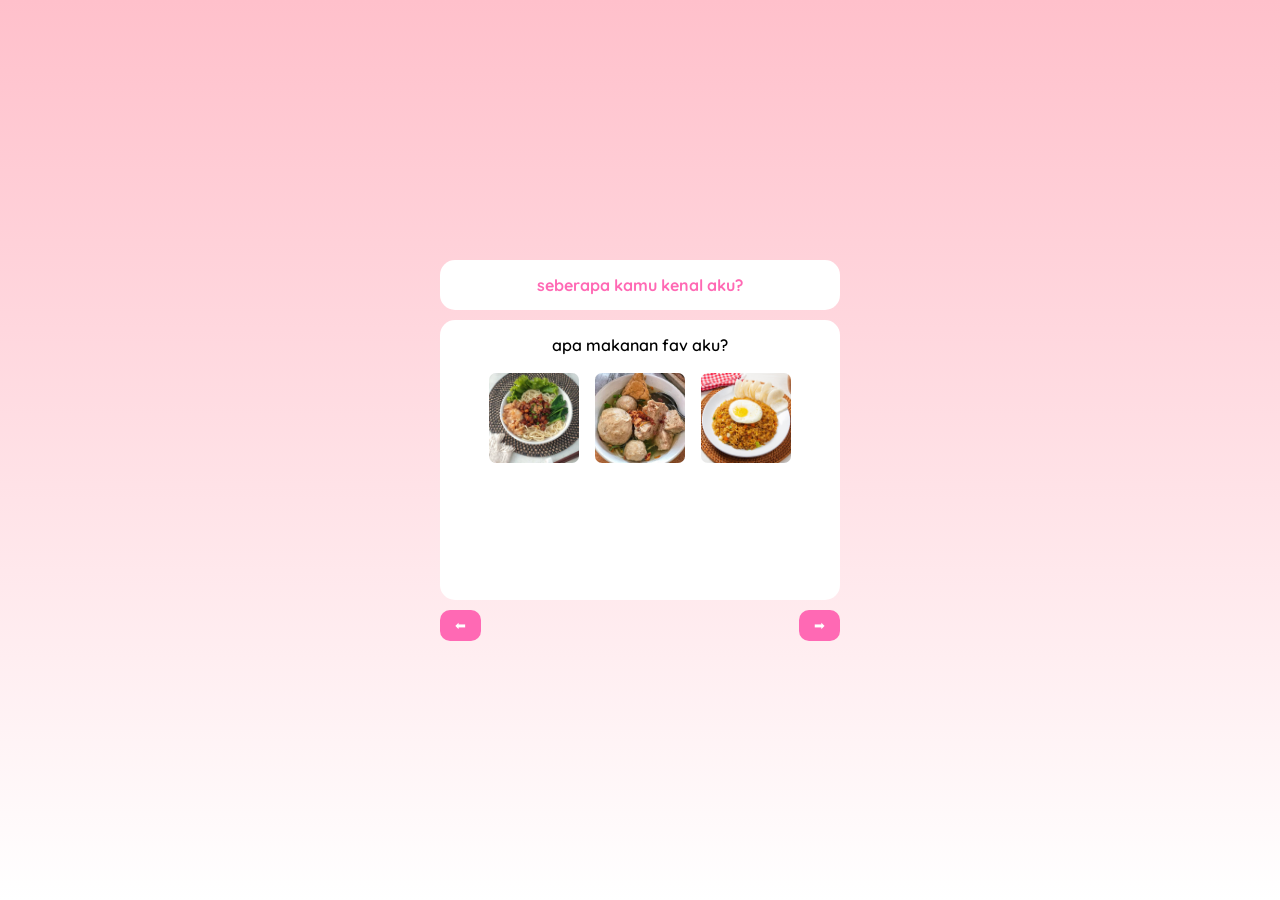
<file: game.html>
<!DOCTYPE html>
<html lang="id">
<head>
<meta charset="UTF-8">
<meta name="viewport" content="width=device-width, initial-scale=1.0">
<title>Quiz Kamu</title>

<!-- Font Quicksand -->
<link href="https://fonts.googleapis.com/css2?family=Quicksand:wght@400;600&display=swap" rel="stylesheet">

<style>
body {
    margin: 0;
    font-family: 'Quicksand', sans-serif;
    background: linear-gradient(to bottom, pink, white);
    display: flex;
    justify-content: center;
    align-items: center;
    height: 100vh;
}

/* Box utama */
.container {
    width: 90%;
    max-width: 400px;
    text-align: center;
}

/* Judul */
.title-box {
    background: white;
    padding: 15px;
    border-radius: 15px;
    margin-bottom: 10px;
    color: hotpink;
    font-weight: bold;
}

/* Box soal */
.quiz-box {
    background: white;
    padding: 15px;
    border-radius: 15px;
    min-height: 250px;
}

/* Soal */
.question {
    margin-bottom: 15px;
    font-weight: 600;
}

/* Jawaban gambar */
.answers-img {
    display: flex;
    gap: 10px;
    justify-content: center;
    flex-wrap: wrap;
}

.answers-img img {
    width: 90px;
    height: 90px;
    border-radius: 10px;
    cursor: pointer;
    border: 3px solid transparent;
    transition: 0.2s;
}

.answers-img img.selected {
    border: 3px solid hotpink;
    transform: scale(1.05);
}

/* Jawaban teks */
.answers-text {
    display: flex;
    flex-direction: column;
    gap: 8px;
}

.answer-box {
    border: 2px solid hotpink;
    padding: 8px;
    border-radius: 10px;
    cursor: pointer;
    transition: 0.2s;
}

.answer-box.selected {
    background: pink;
}

/* Tombol navigasi */
.nav {
    display: flex;
    justify-content: space-between;
    margin-top: 10px;
}

button {
    padding: 8px 15px;
    border: none;
    border-radius: 10px;
    background: hotpink;
    color: white;
    cursor: pointer;
}

/* Hasil */
.result {
    font-size: 20px;
    font-weight: bold;
    color: hotpink;
}
</style>
</head>

<body>

<div class="container">
    <div class="title-box">seberapa kamu kenal aku?</div>

    <div class="quiz-box" id="quiz"></div>

    <div class="nav">
        <button onclick="prev()">⬅</button>
        <button onclick="next()">➡</button>
    </div>
</div>

<audio id="clickSound" src="click.mp3"></audio>
<audio id="winSound" src="yeay.mp3"></audio>

<script>
let current = 0;

const questions = [
{
    q: "apa makanan fav aku?",
    type: "img",
    options: ["mieayam.png","bakso.png","nasigoreng.png"],
    answer: ["nasigoreng.png"]
},
{
    q: "dimana kah aku sekolah?",
    type: "text",
    options: [
        "sd sirnabaya1, mts Alfathimiyah, smk rosma",
        "sd wadas, smp tj 2, smk cikini gada atap",
        "sd sirnabaya 2, smp muhamadiyah, smk texar"
    ],
    answer: ["sd sirnabaya1, mts Alfathimiyah, smk rosma"]
},
{
    q: "film apa yg aku sukain?",
    type: "img",
    options: ["cars.png","boboiboy.png","upinipin.png"],
    answer: ["cars.png"]
},
{
    q: "film genre apa yg aku sukain?",
    type: "text",
    options: ["animation","action","romance"],
    answer: ["animation"]
},
{
    q: "apa cita cita aku?",
    type: "text",
    options: ["pengen punya studio film","jadi animator","jadi 3D engineering"],
    answer: ["pengen punya studio film"]
},
{
    q: "apa yg paling aku sukain dalam kehidupan aku",
    type: "text",
    options: ["beraktivitas","belajar hal baru","makan dan tidur"],
    answer: ["belajar hal baru"]
},
{
    q: "warna favorit aku?",
    type: "text",
    options: ["hitam","biru","merah"],
    answer: ["hitam"]
},
{
    q: "hobi utama aku?",
    type: "text",
    options: ["main game","bikin animasi","olahraga"],
    answer: ["bikin animasi"]
},
{
    q: "waktu favorit aku buat produktif?",
    type: "text",
    options: ["pagi","siang","malam"],
    answer: ["malam"]
},
{
    q: "aku lebih suka kerja sendiri atau bareng tim?",
    type: "text",
    options: ["sendiri","bareng tim","tergantung"],
    answer: ["sendiri"]
}
];

// 🔥 FIX BUG array (biar ga nyambung semua index)
let userAnswers = Array.from({length: questions.length}, () => []);

const clickSound = document.getElementById("clickSound");
const winSound = document.getElementById("winSound");

function playClick(){
    clickSound.currentTime = 0;
    clickSound.play();
}

function render() {
    let q = questions[current];
    let html = `<div class="question">${q.q}</div>`;

    if(q.type === "img"){
        html += `<div class="answers-img">`;
        q.options.forEach(opt=>{
            let selected = userAnswers[current].includes(opt) ? "selected":"";
            html += `<img src="${opt}" class="${selected}" onclick="select('${opt}')">`;
        });
        html += `</div>`;
    } else {
        html += `<div class="answers-text">`;
        q.options.forEach(opt=>{
            let selected = userAnswers[current].includes(opt) ? "selected":"";
            html += `<div class="answer-box ${selected}" onclick="select('${opt}')">${opt}</div>`;
        });
        html += `</div>`;
    }

    document.getElementById("quiz").innerHTML = html;
}

function select(opt){
    playClick(); // 🔊 klik jawaban

    let q = questions[current];

    if(q.answer.length > 1){
        if(userAnswers[current].includes(opt)){
            userAnswers[current] = userAnswers[current].filter(x=>x!==opt);
        } else {
            userAnswers[current].push(opt);
        }
    } else {
        userAnswers[current] = [opt];
    }

    render();
}

function next(){
    playClick(); // 🔊 klik tombol

    if(current < questions.length - 1){
        current++;
        render();
    } else {
        showResult();
    }
}

function prev(){
    playClick(); // 🔊 klik tombol

    if(current > 0){
        current--;
        render();
    }
}

function showResult(){
    let score = 0;

    questions.forEach((q,i)=>{
        let correct = [...q.answer].sort().toString();
        let user = [...userAnswers[i]].sort().toString();
        if(correct === user){
            score++;
        }
    });

    let percent = score * 10;

    winSound.currentTime = 0;
    winSound.play(); // 🎉 suara menang

    document.getElementById("quiz").innerHTML = `
        <div class="result">
            hasil kamu: ${percent}%<br><br>
            (${score} dari 10 benar)
        </div>

        <br>

        <button onclick="goHome()">🏠 Kembali ke Home</button>
    `;
}

function goHome(){
    playClick(); // 🔊 klik tombol home
    window.location.href = "halaman2.html";
}

render();
</script>

</body>
</html>
</file>
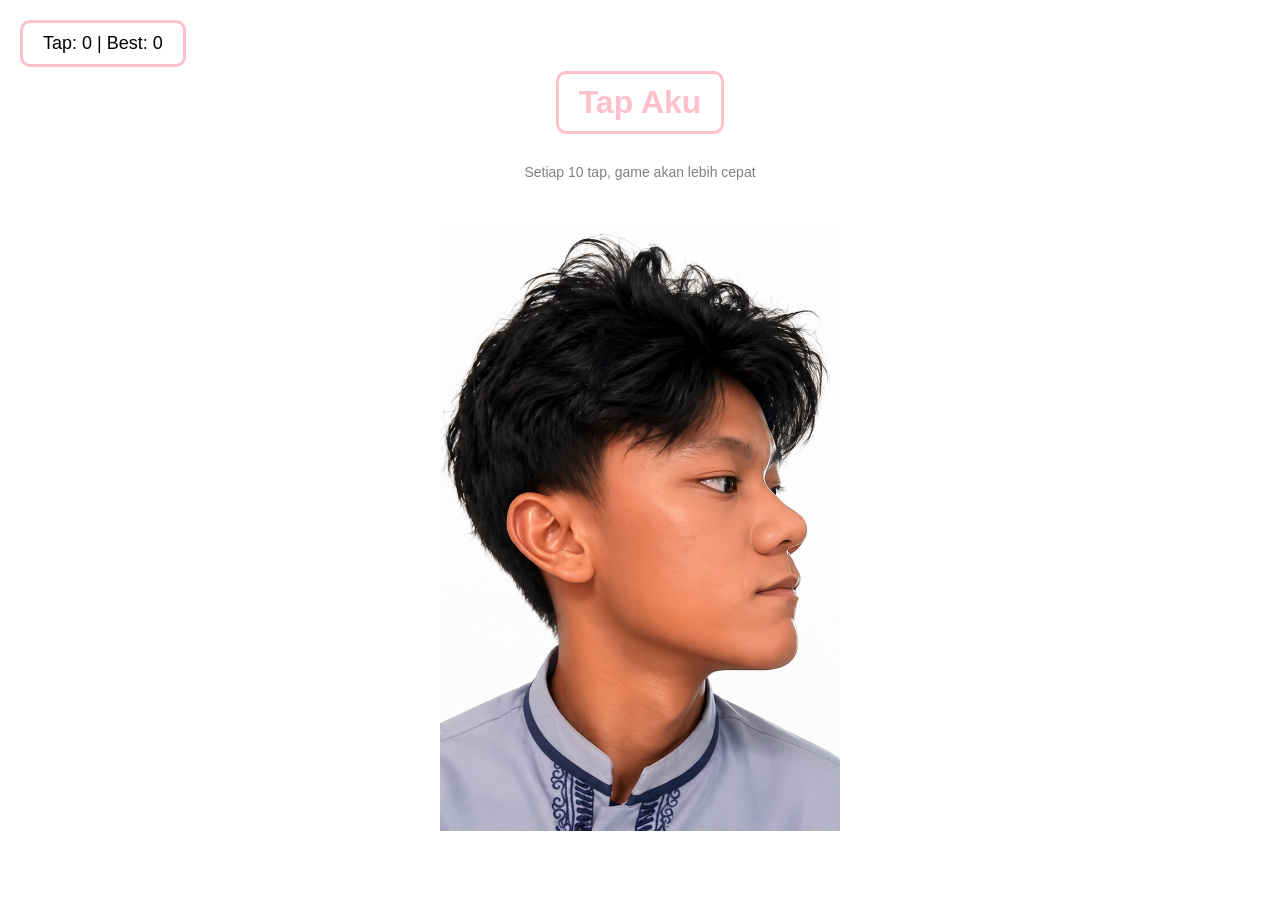
<file: gametaptap.html>
<!DOCTYPE html>
<html lang="id">
<head>
  <meta charset="UTF-8">
  <title>Tap Aku</title>
<style>
  body {
    background: white;
    font-family: Arial, sans-serif;
    margin: 0;
  }

  /* HEADER */
.header {
  text-align: center;
  margin-top: 50px; /* lebih turun */
}

  h1 {
    display: inline-block;
    padding: 10px 20px;
    background: white;
    border: 3px solid pink;
    border-radius: 10px;
    color: pink;
  }

  /* SCORE KIRI */
  #scoreBox {
    position: absolute;
    top: 20px;
    left: 20px;
    padding: 10px 20px;
    border: 3px solid pink;
    border-radius: 10px;
    background: white;
    font-size: 18px;
  }

  .game-area {
    display: flex;
    justify-content: center;
    align-items: center;
    height: 70vh;
  }

#character {
  width: 80vw;
  max-width: 400px;
  height: auto;
  cursor: pointer;

  margin-top: 40px; /* geser ke bawah */
}

  /* POPUP */
  #gameOver {
    position: fixed;
    top: 0;
    left: 0;
    width: 100%;
    height: 100%;
    background: rgba(0,0,0,0.5);

    display: flex;
    justify-content: center;
    align-items: center;
  }

  .hidden {
    display: none !important;
  }

  .popup {
    background: white;
    padding: 20px;
    border-radius: 10px;
    border: 3px solid pink;
    text-align: center;
  }

  button {
    padding: 10px 20px;
    font-size: 16px;
    cursor: pointer;
  }
  
  .sub {
  margin-top: 8px;
  color: gray;
  font-size: 14px;
}
</style>
</head>
<body>

  <div id="scoreBox">Tap: 0</div>

<div class="header">
  <h1>Tap Aku</h1>
  <p class="sub">Setiap 10 tap, game akan lebih cepat</p>
</div>

  <div class="game-area">
    <img id="character" src="minggir.png">
  </div>

  <div id="gameOver" class="hidden">
    <div class="popup">
      <h2>GAME OVER</h2>
      <button onclick="restartGame()">Main Lagi</button>
    </div>
  </div>

  <!-- SOUND -->
  <audio id="loseSound" src="tetot.mp3"></audio>
  <audio id="tapSound" src="click.mp3"></audio>
  <audio id="bgMusic" src="bg.mp3" loop></audio>

<script>
let score = 0;
let highScore = localStorage.getItem("highScore") || 0; // ambil dari storage
let isGameOver = false;
let isLooking = false;
let speedMultiplier = 1;

const character = document.getElementById("character");
const scoreText = document.getElementById("scoreBox");
const gameOverDiv = document.getElementById("gameOver");
const loseSound = document.getElementById("loseSound");
const tapSound = document.getElementById("tapSound");
const bgMusic = document.getElementById("bgMusic");

// tampilkan high score awal
scoreText.innerText = "Tap: 0 | Best: " + highScore;

// biar backsound mulai pas pertama klik
let musicStarted = false;

// TAP
character.addEventListener("click", () => {
  if (isGameOver) return;

  if (!musicStarted) {
    bgMusic.volume = 1.0;
    bgMusic.play();
    musicStarted = true;
  }

  tapSound.currentTime = 0;
  tapSound.play();

  if (isLooking) {
    // ❌ KALAH
    isGameOver = true;
    loseSound.play();

    // cek high score
    if (score > highScore) {
      highScore = score;
      localStorage.setItem("highScore", highScore);
    }

    setTimeout(() => {
      gameOverDiv.classList.remove("hidden");
    }, 3000);

  } else {
    // ✅ TAMBAH SCORE
    score++;
    scoreText.innerText = "Tap: " + score + " | Best: " + highScore;

    // ⚡ tiap 10 tap makin cepat
    if (score % 10 === 0) {
      speedMultiplier += 0.2;
    }
  }
});

// RANDOM NENGOK
function randomLook() {
  if (isGameOver) return;

  let delay = (Math.random() * 3000 + 1000) / speedMultiplier;

  setTimeout(() => {
    if (isGameOver) return;

    isLooking = true;
    character.src = "nengok.png";

    let lookDuration = (Math.random() * 1000 + 500) / speedMultiplier;

    setTimeout(() => {
      if (isGameOver) return;

      isLooking = false;
      character.src = "minggir.png";

      randomLook();
    }, lookDuration);

  }, delay);
}

// RESTART
function restartGame() {
  score = 0;
  isGameOver = false;
  isLooking = false;
  speedMultiplier = 1;

  scoreText.innerText = "Tap: 0 | Best: " + highScore;
  character.src = "minggir.png";

  gameOverDiv.classList.add("hidden");

  randomLook();
}

// START
randomLook();
</script>
</body>
</html>
</file>
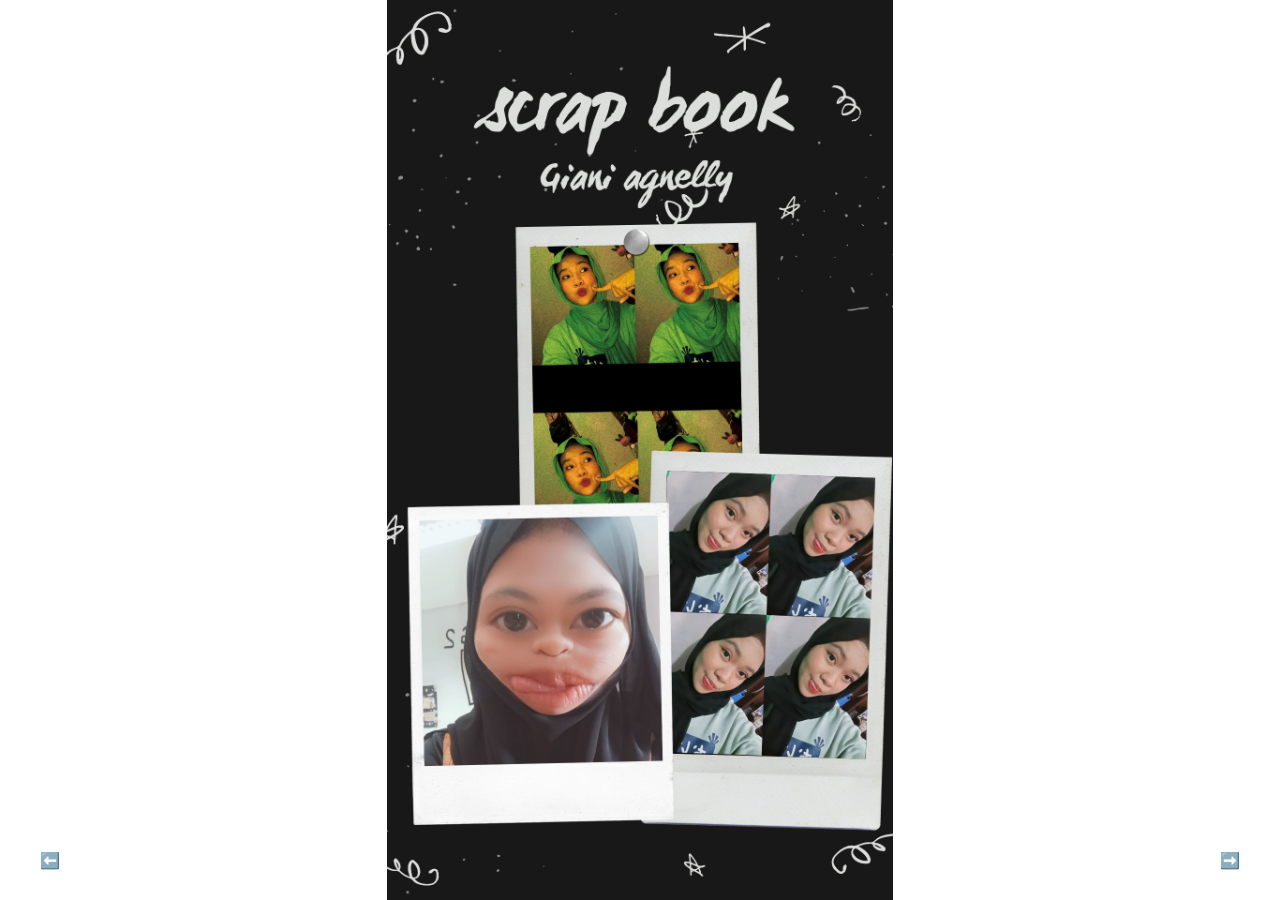
<file: giani.html>
<!DOCTYPE html>
<html lang="id">
<head>
  <meta charset="UTF-8" />
  <meta name="viewport" content="width=device-width, initial-scale=1.0"/>
  <title>Scrapbook Cinta</title>
  <style>
    * { margin: 0; padding: 0; box-sizing: border-box; }
    body, html { height: 100%; overflow: hidden; }
    .container {
      display: flex;
      width: 1600vw;
      height: 100vh;
      transition: transform 0.5s ease;
    }
    .page {
      width: 100vw;
      height: 100vh;
      flex-shrink: 0;
      display: flex;
      align-items: center;
      justify-content: center;
    }
    .controls {
      position: fixed;
      bottom: 20px;
      width: 100%;
      display: flex;
      justify-content: space-between;
      padding: 0 20px;
      z-index: 10;
    }
    button {
      padding: 10px 20px;
      font-size: 16px;
      border: none;
      border-radius: 10px;
      background-color: rgba(255,255,255,0.8);
      cursor: pointer;
    }
  </style>
</head>
<body>

  <div class="container" id="book">
    <div class="page"><img src="halaman1.png" style="max-width: 100vw; max-height: 100vh;" /></div>
    <div class="page"><img src="halaman2.png" style="width: 100vw; height: auto; max-height: 100vh;" /></div>
    <div class="page"><img src="halaman3.png" style="width: 100vw; height: auto; max-height: 100vh;" /></div>
    <div class="page"><img src="halaman4.png" style="width: 100vw; height: auto; max-height: 100vh;" /></div>
    <div class="page"><img src="halaman5.png" style="width: 100vw; height: auto; max-height: 100vh;" /></div>
    <div class="page"><img src="halaman6.png" style="width: 100vw; height: auto; max-height: 100vh;" /></div>
    <div class="page"><img src="halaman7.png" style="width: 100vw; height: auto; max-height: 100vh;" /></div>
    <div class="page"><img src="halaman8.png" style="width: 100vw; height: auto; max-height: 100vh;" /></div>
    <div class="page"><img src="halaman9.png" style="width: 100vw; height: auto; max-height: 100vh;" /></div>
    <div class="page"><img src="halaman10.png" style="width: 100vw; height: auto; max-height: 100vh;" /></div>
    <div class="page"><img src="halaman11.png" style="width: 100vw; height: auto; max-height: 100vh;" /></div>
    <div class="page"><img src="halaman12.png" style="width: 100vw; height: auto; max-height: 100vh;" /></div>
    <div class="page"><img src="halaman13.png" style="width: 100vw; height: auto; max-height: 100vh;" /></div>
    <div class="page"><img src="halaman14.png" style="width: 100vw; height: auto; max-height: 100vh;" /></div>
    <div class="page"><img src="halaman15.png" style="width: 100vw; height: auto; max-height: 100vh;" /></div>
    <div class="page"><img src="halaman16.png" style="width: 100vw; height: auto; max-height: 100vh;" /></div>
  </div>

  <!-- AUDIO SECTION -->
  <audio id="backsound2" src="perempuanku.mp3" loop></audio>
  <audio id="backsound3" src="happybirthday.mp3" loop></audio>
  <audio id="lagucinta" src="salting.mp3" loop></audio>
  <audio id="lagutengah" src="woisatusatu.mp3" loop></audio>
  <audio id="backsound11" src="wideawake.mp3" loop></audio>
  <audio id="backsound14" src="backsoundhalaman4.mp3" loop></audio>
  <audio id="backsound15" src="maenbareng.mp3" loop></audio>
  <audio id="backsound16" src="maenbareng.mp3" loop></audio>

  <!-- TOMBOL -->
  <div class="controls">
    <button onclick="prevPage()">⬅️</button>
    <button onclick="nextPage()">➡️</button>
  </div>

  <!-- SCRIPT -->
  <script>
    let currentPage = 0;
    const totalPages = 16;
    const book = document.getElementById('book');

    function updatePage() {
      book.style.transform = `translateX(-${currentPage * 100}vw)`;
    }

    function stopAllBacksounds() {
      const bs = [
        'backsound2', 'backsound3', 'lagucinta', 'lagutengah',
        'backsound11', 'backsound14', 'backsound15', 'backsound16'
      ];
      bs.forEach(id => {
        const audio = document.getElementById(id);
        if (audio) audio.pause();
      });
    }

    function nextPage() {
      if (currentPage < totalPages - 1) {
        currentPage++;
        updatePage();
        stopAllBacksounds();

        if (currentPage === 1) document.getElementById('backsound2').play().catch(() => {});
        if (currentPage === 2) document.getElementById('backsound3').play().catch(() => {});
        if (currentPage >= 3 && currentPage <= 9) {
          const lagu = document.getElementById('lagucinta');
          if (lagu && lagu.paused) lagu.play().catch(() => {});
        }
        if (currentPage === 10) document.getElementById('lagutengah').play().catch(() => {});
        if (currentPage >= 11 && currentPage <= 12) {
          const tengah = document.getElementById('backsound11');
          if (tengah && tengah.paused) tengah.play().catch(() => {});
        }
        if (currentPage === 13) document.getElementById('backsound14').play().catch(() => {});
        if (currentPage === 14) document.getElementById('backsound15').play().catch(() => {});
        if (currentPage === 15) document.getElementById('backsound16').play().catch(() => {});
      }
    }

    function prevPage() {
      if (currentPage > 0) {
        currentPage--;
        updatePage();
        stopAllBacksounds();

        if (currentPage === 1) document.getElementById('backsound2').play().catch(() => {});
        if (currentPage === 2) document.getElementById('backsound3').play().catch(() => {});
        if (currentPage >= 3 && currentPage <= 9) {
          const lagu = document.getElementById('lagucinta');
          if (lagu && lagu.paused) lagu.play().catch(() => {});
        }
        if (currentPage === 10) document.getElementById('lagutengah').play().catch(() => {});
        if (currentPage >= 11 && currentPage <= 12) {
          const tengah = document.getElementById('backsound11');
          if (tengah && tengah.paused) tengah.play().catch(() => {});
        }
        
        if (currentPage === 13) document.getElementById('backsound14').play().catch(() => {});
        if (currentPage === 14) document.getElementById('backsound15').play().catch(() => {});
        if (currentPage === 15) document.getElementById('backsound16').play().catch(() => {});
      }
    }
  </script>

</body>
</html>
</file>
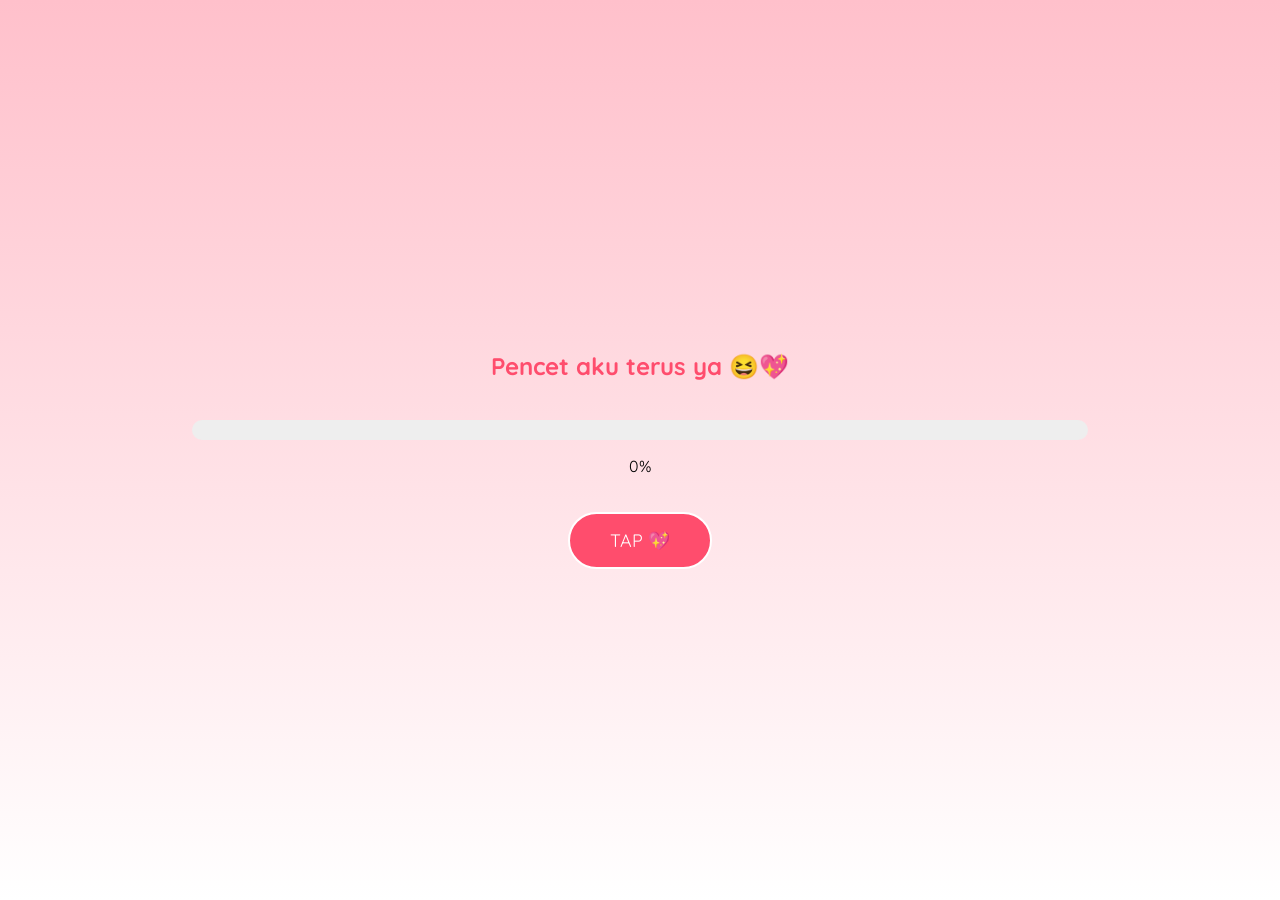
<file: halaman1.html>
<!DOCTYPE html>
<html lang="id">
<head>
  <meta charset="UTF-8">
  <title>❤️</title>
 <link rel="stylesheet" href="style1.css">
 <meta name="viewport" content="width=device-width, initial-scale=1.0, maximum-scale=1.0, user-scalable=no">
 
 <link href="https://fonts.googleapis.com/css2?family=Quicksand:wght@400;600&display=swap" rel="stylesheet">
</head>

<body>
  

<div id="loadingPage" class="page aktif">
  <h2>Pencet aku terus ya 😆💖</h2>

  <div class="bar">
    <div id="progress"></div>
  </div>

  <p id="text">0%</p>

  <button id="tapBtn">TAP 💖</button>

  <div id="love-click"></div>
</div>

<!-- HALAMAN UTAMA -->
<div id="mainPage" class="page">
  <h2>Verifikasi selesai❤️</h2>
  <h2>Kamu orang fix pacar aku 💖</h2>

  <button id="nextBtn">Lanjut</button>
</div>

<script>
// ======================
// SOUND tombol lanjut
// ======================
const nextSound = new Audio("click.mp3");
nextSound.volume = 0.5;

const nextBtn = document.getElementById("nextBtn");
nextBtn.onclick = () => {
  // mainin sound
  nextSound.currentTime = 0;
  nextSound.play();

  // pindah halaman
  window.location.href = "halaman2.html";
};
</script>

<style>
#nextBtn {
  background-color: #ff4d6d;
  color: white;
  border: 2px solid white;
  border-radius: 12px;
  padding: 12px 24px;
  font-family: 'Quicksand', sans-serif;
  font-size: 18px;
  cursor: pointer;
  margin-top: 20px;
  transition: transform 0.2s;
}

/* efek saat diklik */
#nextBtn:active {
  transform: scale(0.95);
}
</style>

<!-- HALAMAN VERIFIKASI -->
<div id="verifyPage" class="page">
<h2 class="judul-verif">Verifikasi keamanan cinta terlebih dahulu 😏💖</h2>

  <img src="polisi.png" class="polisi">

  <div class="question-box">
    <p id="questionText">Pertanyaan</p>

    <div id="answers"></div>
  </div>
</div>

<!-- POPUP SALAH -->
<div id="popupSalah">
  ❌ Jawaban salah!
</div>

  <script src="script2.js"></script>
</body>
</body>


</html>
</file>
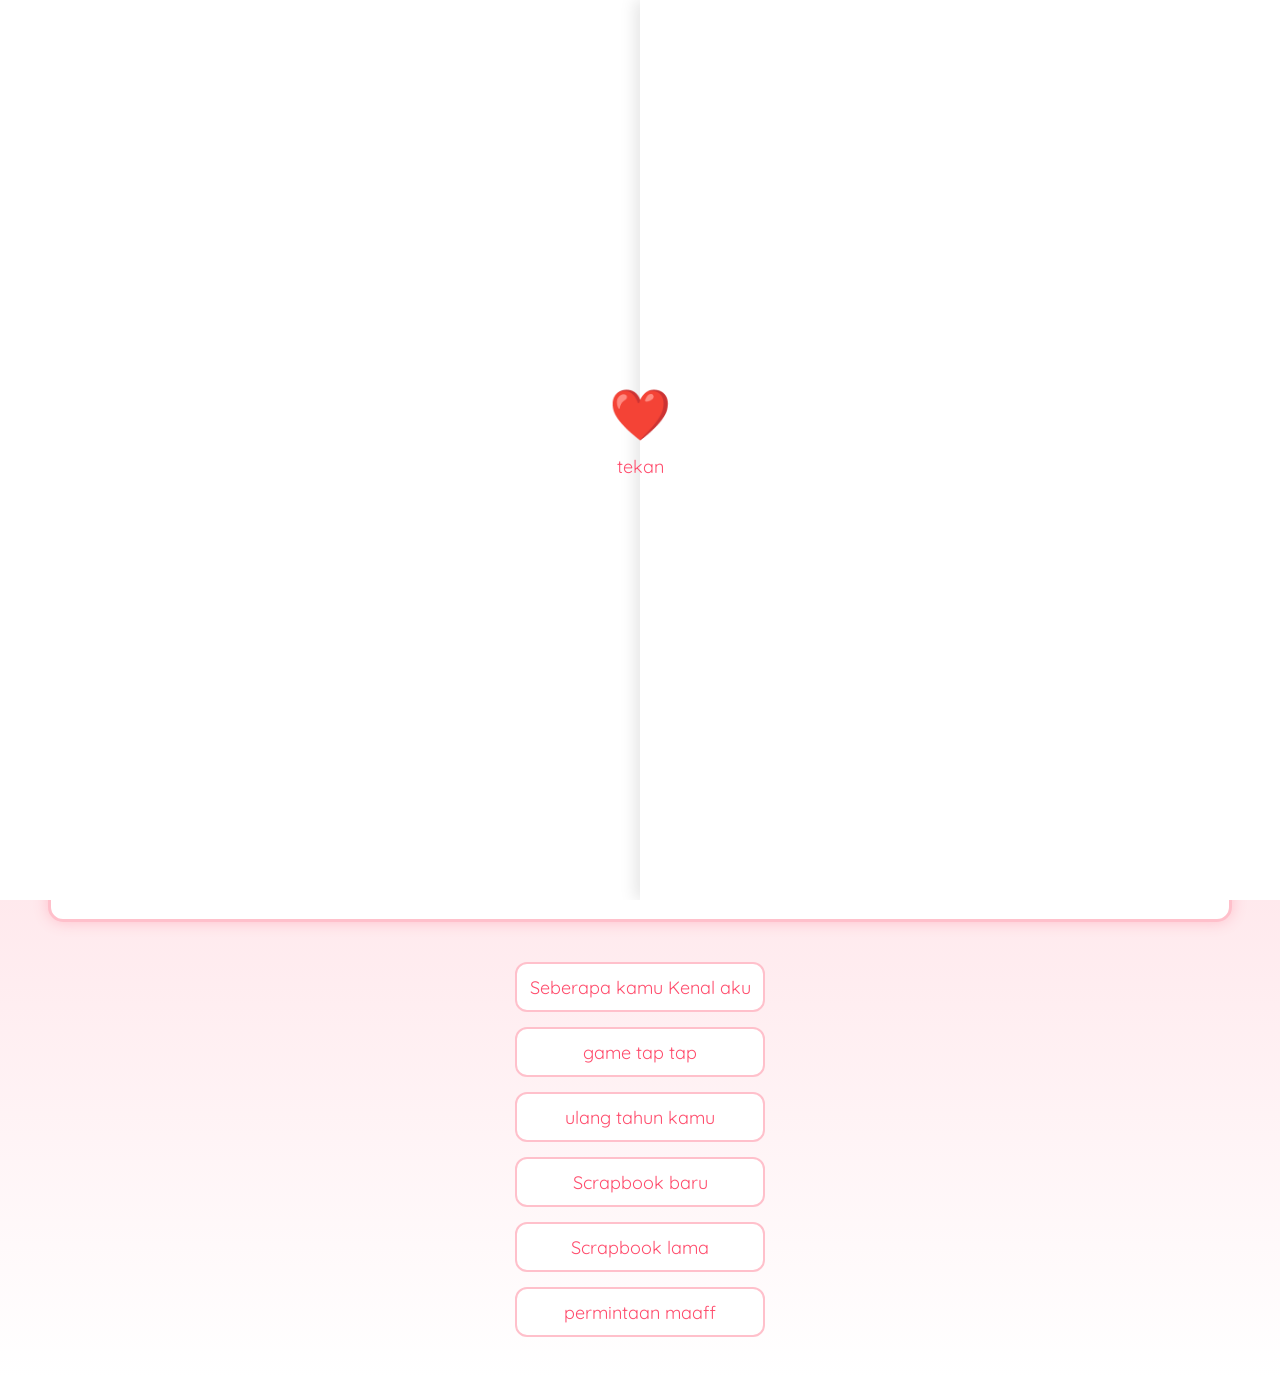
<file: halaman2.html>
<!DOCTYPE html>
<html lang="id">
<head>
  <meta charset="UTF-8">
  <meta name="viewport" content="width=device-width, initial-scale=1.0">
  <title>Hadiah Untuk Kamu ❤️</title>
  <link href="https://fonts.googleapis.com/css2?family=Quicksand:wght@400;600&display=swap" rel="stylesheet">
  <style>
body {
  margin: 0;
  font-family: 'Quicksand', sans-serif;
  background: linear-gradient(to bottom, #ffc0cb, white);
  display: flex;
  flex-direction: column;
  align-items: center;
  justify-content: flex-start;
  min-height: 100vh;
  padding: 40px 20px;
  text-align: center;

  overflow-x: hidden;
  overflow-y: auto;
}
    

    h1 {
      font-size: 32px;
      margin-bottom: 10px;
        z-index: 2;
              color:#ff4d6d;
    }

    h1 span {
      color:#ff4d6d;
      font-size: 36px; /* emoji lebih besar */
        z-index: 2;
    }

    p {
      font-size: 18px;
      color:#ff4d6d ;
      margin-bottom: 40px;
        z-index: 2;
    }
    
        p2 {
      font-size: 10px;
      color:black ;
      margin-bottom: 40px;
        z-index: 2;
    }

.button-container {

  display: flex;
  flex-direction: column;
  align-items: center;
  gap: 15px;
  
  margin-top: 10px; /* kecilin jarak biar lebih ke atas */
  
  position: relative;
  z-index: 2; /* lebih depan dari love */
}

.button-container button {
  font-family: 'Quicksand', sans-serif; 
  background: white;
  border: 2px solid pink;
  color: #ff4d6d;
  
  width: 250px;   /* samain lebar */
  height: 50px;   /* samain tinggi */
  
  font-size: 18px;
  border-radius: 12px;
  cursor: pointer;
  transition: transform 0.1s ease;
}

.button-container button:active {
  transform: scale(0.95); /* animasi klik kecil */
}

    button:active {
      transform: scale(0.95);
    }
    
    /* BACKGROUND EMOJI */
#love-container {
  position: fixed;
  top: 0;
  left: 0;
  width: 100%;
  height: 100%;
  z-index: 0; /* paling belakang */
  pointer-events: none; /* biar ga ganggu klik */
}


.love {
  position: absolute;
  font-size: 20px;
  animation: floatUp linear infinite;
  opacity: 0.4;

  filter: blur(1.5px);
  transform: scale(0.9);
}

/* Animasi naik */
@keyframes floatUp {
  0% {
    transform: translateY(100vh);
  }
  100% {
    transform: translateY(-10vh);
  }
}
  
.bg-loop {
  position: fixed;
  top: 0;
  left: 0;
  width: 100%;
  height: 100%;
  z-index: 1;
  overflow: hidden;
  pointer-events: none;
}

.bg-track img {
  width: 100%;
  height: auto; /* ⬅️ ini kunci utama */
  display: block;
}

.bg-track {
  position: absolute;
  width: 100%;
  height: auto;

  animation: slideUp 30s linear infinite;
}

@keyframes slideUp {
  0% {
    transform: translateY(100vh); /* mulai dari bawah */
  }
  100% {
    transform: translateY(-100%); /* sampai habis ke atas */
  }
}

.box-tengah {
      background: white;
  width: 95%; /* bisa lo ubah */
  height: 200px; /* bisa lo ubah */
  margin: 50px auto;
  border: 3px solid pink;
  border-radius: 15px;
  box-shadow: 0 0 15px pink;
  display: flex;
  align-items: center;
  justify-content: center;
    z-index: 2;
}

.isi-box {
  display: flex;
  width: 100%;
  height: 100%;
}

.kiri, .kanan {
  width: 25%;
  display: flex;
  align-items: center;
  justify-content: center;
}

.tengah {
  width: 50%; /* ini ruang kosong tengah */
}

.kiri img, .kanan img {
  width: 80%;
  aspect-ratio: 1/1;
  object-fit: cover;
  border: 3px solid pink;
  border-radius: 10px;
      z-index: 2;
}

.tengah {
  width: 50%;
  display: flex;
  align-items: center;
  justify-content: center;
}

.love-img {
  width: 80%;
  max-width: 300px;
}

.box-jadian {
    width: 95%; /* bisa lo ubah */
  height: 200px; /* bisa lo ubah */
  margin: 30px auto;
  

      background:white;
  border: 3px solid pink;
  border-radius: 15px;
  box-shadow: 0 0 15px pink;

  text-align: center;
      z-index: 2;
}

.judul {
  font-size: 16px;
  color: #ff69b4;
  margin-bottom: 5px;
}

.tanggal {
  font-size: 20px;
  font-weight: bold;
  margin-bottom: 15px;
}

.hari {
  font-size: 22px;
  color: pink;
  font-weight: bold;
}

.box-header {
  width: 95%;
  height: 300px;
  margin: 20px auto;
  padding: 20px;

      background:  white;
  border: 3px solid pink;
  border-radius: 15px;
  box-shadow: 0 0 15px pink;

  text-align: center;
  z-index: 2;

  box-sizing: border-box; /* 🔥 ini kuncinya */
}

#intro {
  position: fixed;
  top: 0;
  left: 0;
  width: 100%;
  height: 100%;
  z-index: 9999;
  overflow: hidden;

  background: transparent; /* 🔥 ini kunci */
}

.door {
  position: absolute;
  top: 0;
  width: 50%;
  height: 100%;
  background: white;
  transition: transform 1s ease, box-shadow 0.5s;
  z-index: 2;
}

/* kasih bayangan biar realistis */
.door.left {
  left: 0;
  box-shadow: 5px 0 15px rgba(0,0,0,0.1);
}

.door.right {
  right: 0;
  box-shadow: -5px 0 15px rgba(0,0,0,0.1);
}

/* animasi buka */
.open .left {
  transform: translateX(-100%);
}

.open .right {
  transform: translateX(100%);
}

/* tengah (love + teks) */
.tap-area {
  position: absolute;
  top: 50%;
  left: 50%;
  transform: translate(-50%, -50%);
  text-align: center;
  z-index: 3;
  cursor: pointer;
}

.love-icon {
  font-size: 50px;
  animation: pulse 1s infinite;
}

.tap-area p {
  margin-top: 10px;
  font-size: 18px;
  color: #ff4d6d;
}

/* animasi love */
@keyframes pulse {
  0% { transform: scale(1); }
  50% { transform: scale(1.2); }
  100% { transform: scale(1); }
}
  </style>
</head>
<body>
  
  <div id="intro">
  <div class="door left"></div>
  <div class="door right"></div>

  <div class="tap-area" onclick="bukaPintu()">
    <div class="love-icon">❤️</div>
    <p>tekan</p>
  </div>
</div>

<div class="box-header">
  <h1>Aku buatin ini buat kamu sayanggg</h1>
  <p>Ayo lihat apa yang aku bikin</p>
    <p2>scroll kebawah yaa</p2>
</div>
  

<div class="box-tengah">
  <div class="isi-box">
    
    <div class="kiri">
      <img src="me.jpg" alt="kiri">
    </div>

<div class="tengah">
  <img src="love.png" class="love-img">
</div>

    <div class="kanan">
      <img src="you.jpg" alt="kanan">
    </div>

  </div>
</div>

<div class="box-jadian">
  <p class="judul">Our story began on 💕</p>
  <p class="tanggal">5 mei 2024</p>

  <p class="hari" id="hari-jadian"></p>
</div>

<div class="button-container">
  <button onclick="aksi(1)">Seberapa kamu Kenal aku</button>
      <button onclick="aksi(4)">game tap tap </button>
  <button onclick="aksi(2)">ulang tahun kamu</button>
  <button onclick="aksi(3)">Scrapbook baru</button>
    <button onclick="aksi(5)">Scrapbook lama</button>
        <button onclick="aksi(6)">permintaan maaff</button>


</div>

    <div id="love-container"></div>
    
<div class="bg-loop">
  <div class="bg-track">
    <img src="poto.png">
    <img src="poto.png">
  </div>
</div>

<audio id="bg-music" src="lagu1.mp3"></audio>
<script>
function aksi(nomor) {
  if (nomor === 1) {
    window.location.href = "game.html";
  } else if (nomor === 2) {
    window.location.href = "ultah.html";
  } else if (nomor === 3) {
    window.location.href = "scrapbook.html";
  } else if (nomor === 4) {
    window.location.href = "gametaptap.html";
  }
  else if (nomor === 5) {
    window.location.href = "giani.html";
  }
  else if (nomor === 6) {
    window.location.href = "https://aleps123-projek.github.io/minta-maaf-sayang/";
  }
  }
    
    const container = document.getElementById("love-container");

/* Buat elemen random (love / sparkle) */
function createElement() {
  const el = document.createElement("div");

  // tentuin jenis (lebih banyak love daripada sparkle)
  const isLove = Math.random() > 0.3; // 70% love, 30% sparkle

  el.classList.add("love");
  el.innerText = isLove ? "❤️" : "✨" ;

  // posisi random
  el.style.left = Math.random() * 100 + "vw";

  // ukuran beda
  el.style.fontSize = (15 + Math.random() * 20) + "px";

  // durasi beda (biar ga barengan)
  el.style.animationDuration = (6 + Math.random() * 6) + "s";

  // opacity beda
  el.style.opacity = isLove ? 0.5 : 0.7;

  container.appendChild(el);

  // hapus setelah selesai
  setTimeout(() => {
    el.remove();
  }, 10000);
}

/* Spawn terus */
setInterval(createElement, 400);

const startDate = new Date("2024-5-3"); // GANTI

function updateHari() {
  const sekarang = new Date();
  const selisih = sekarang - startDate;
  const hari = Math.floor(selisih / (1000 * 60 * 60 * 24));

  document.getElementById("hari-jadian").innerText =
    hari + " days together";
}

updateHari();
setInterval(updateHari, 60000);

function bukaPintu() {
  const intro = document.getElementById("intro");
  const music = document.getElementById("bg-music");

  // ▶️ play musik
  music.play();

  intro.classList.add("open");

  // hilangin love + teks
  const tap = document.querySelector(".tap-area");
  tap.style.opacity = "0";

  setTimeout(() => {
    intro.style.display = "none";
  }, 1000);
}
  </script>

</body>
</html>
</file>
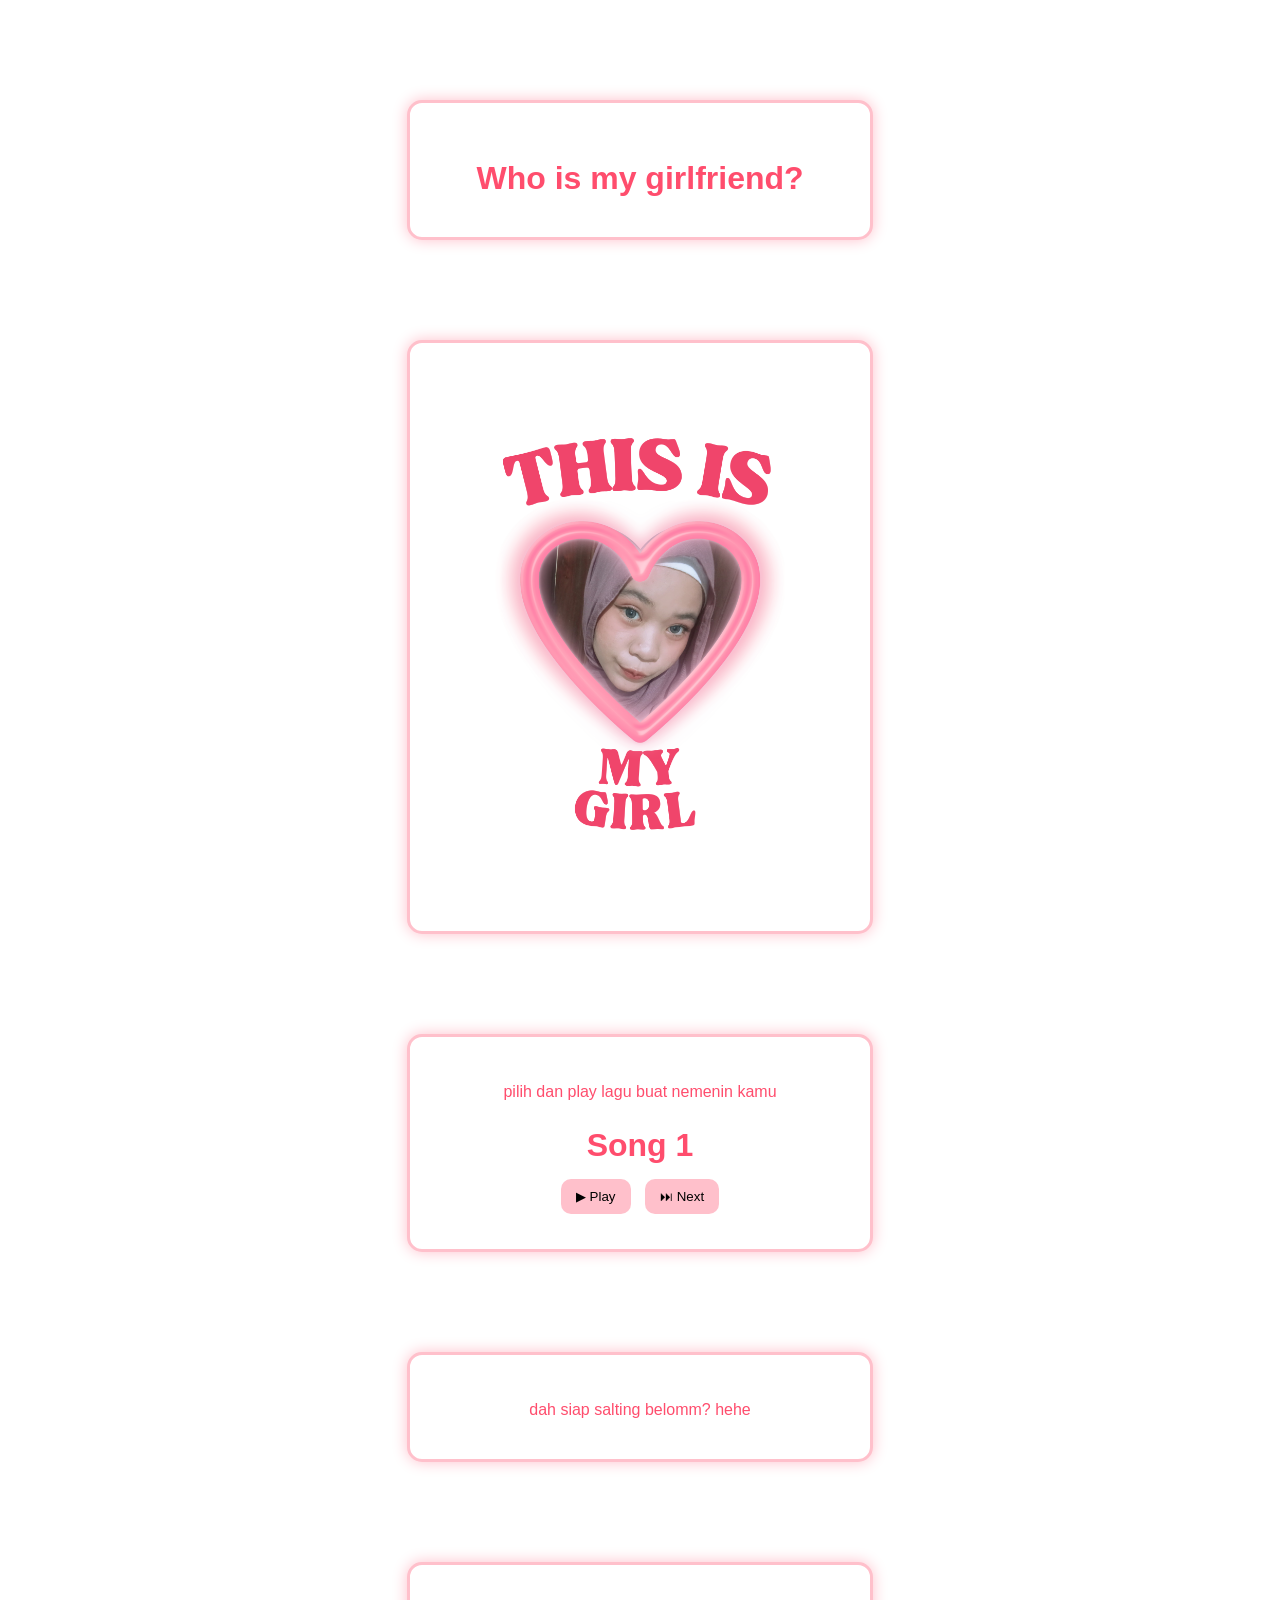
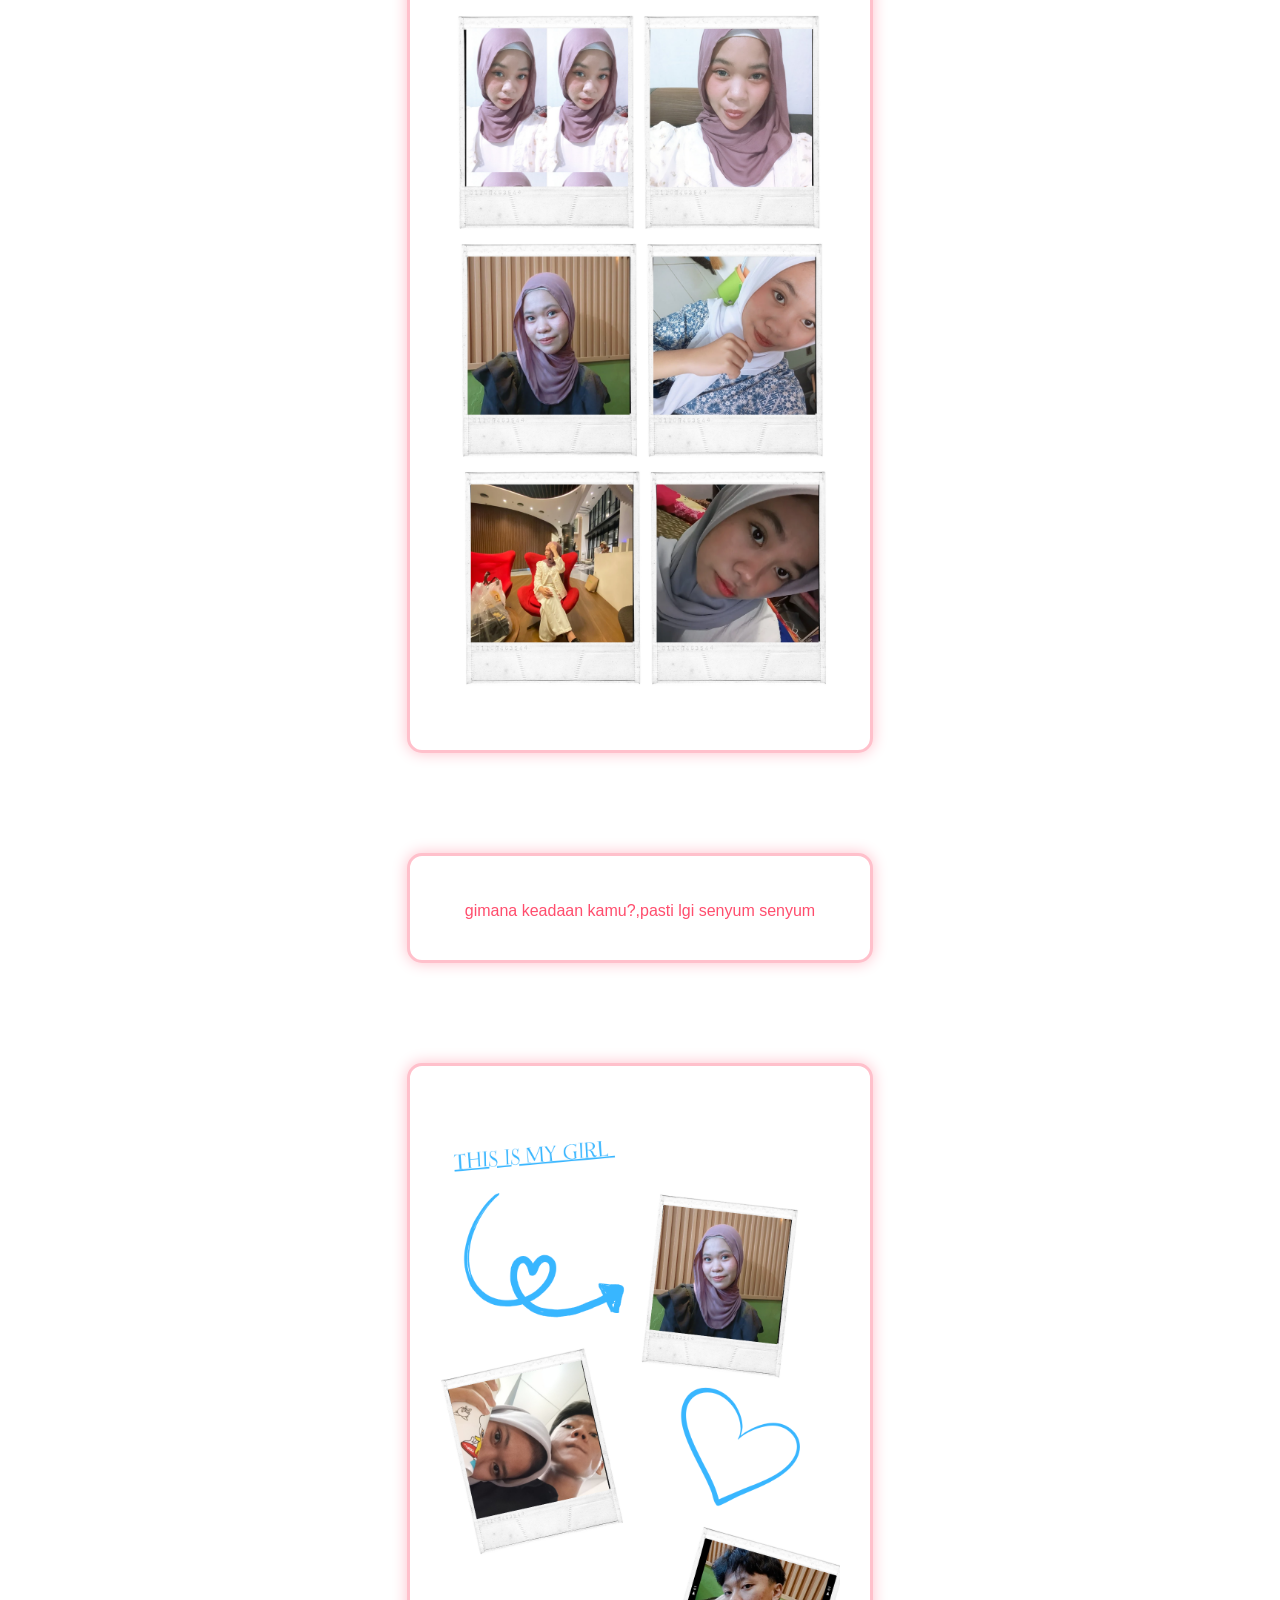
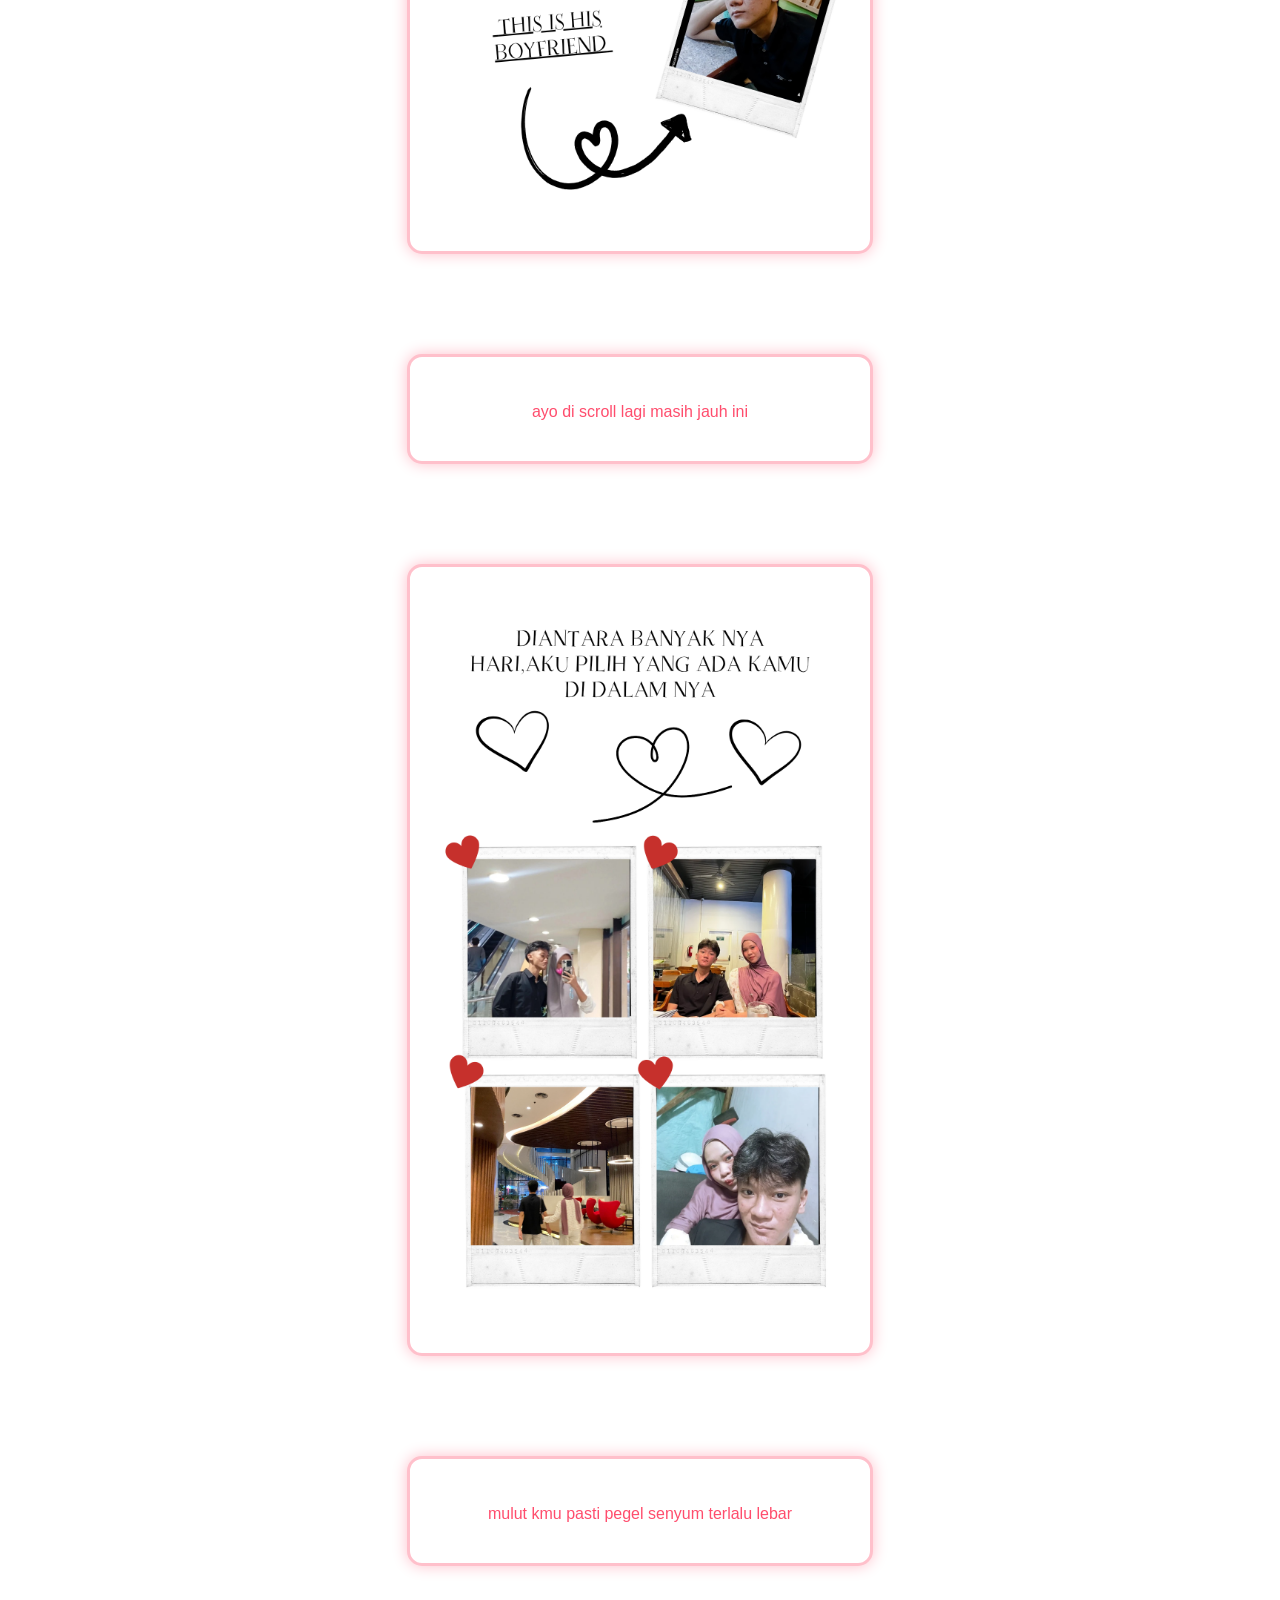
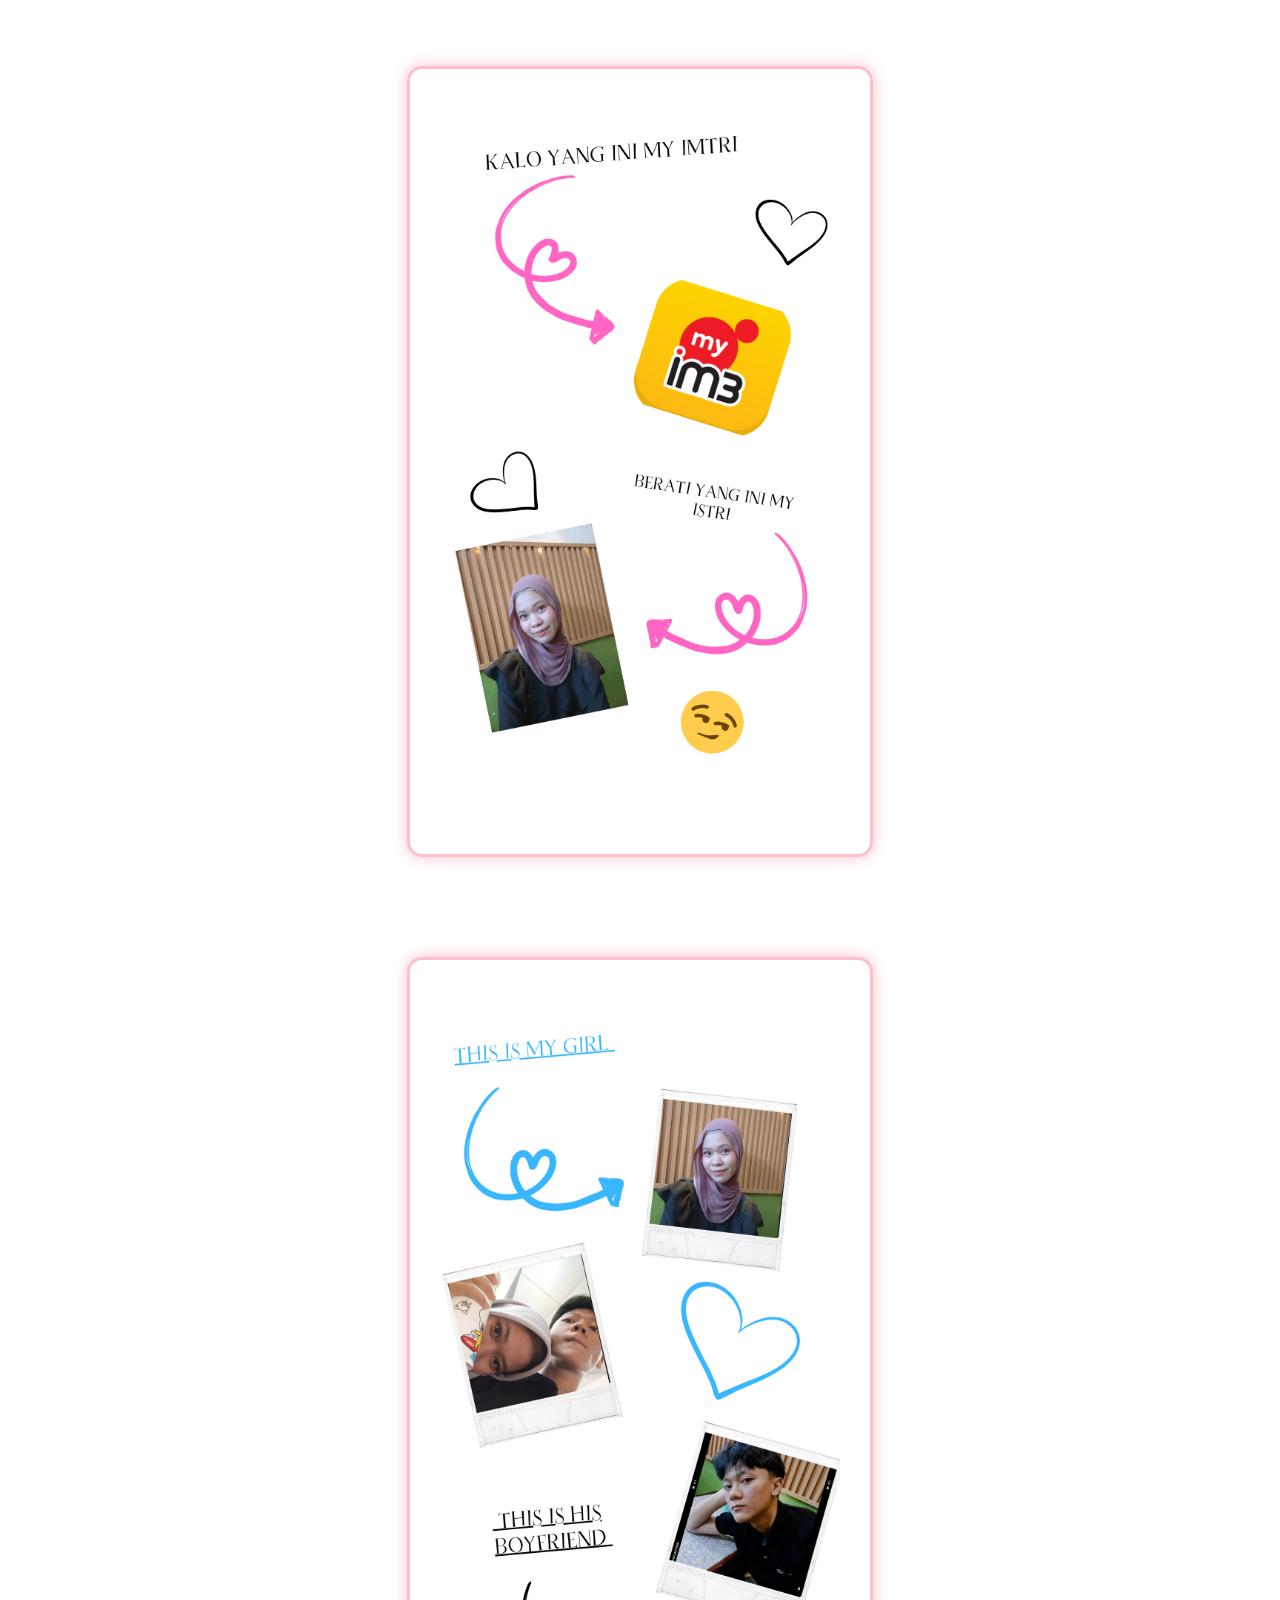
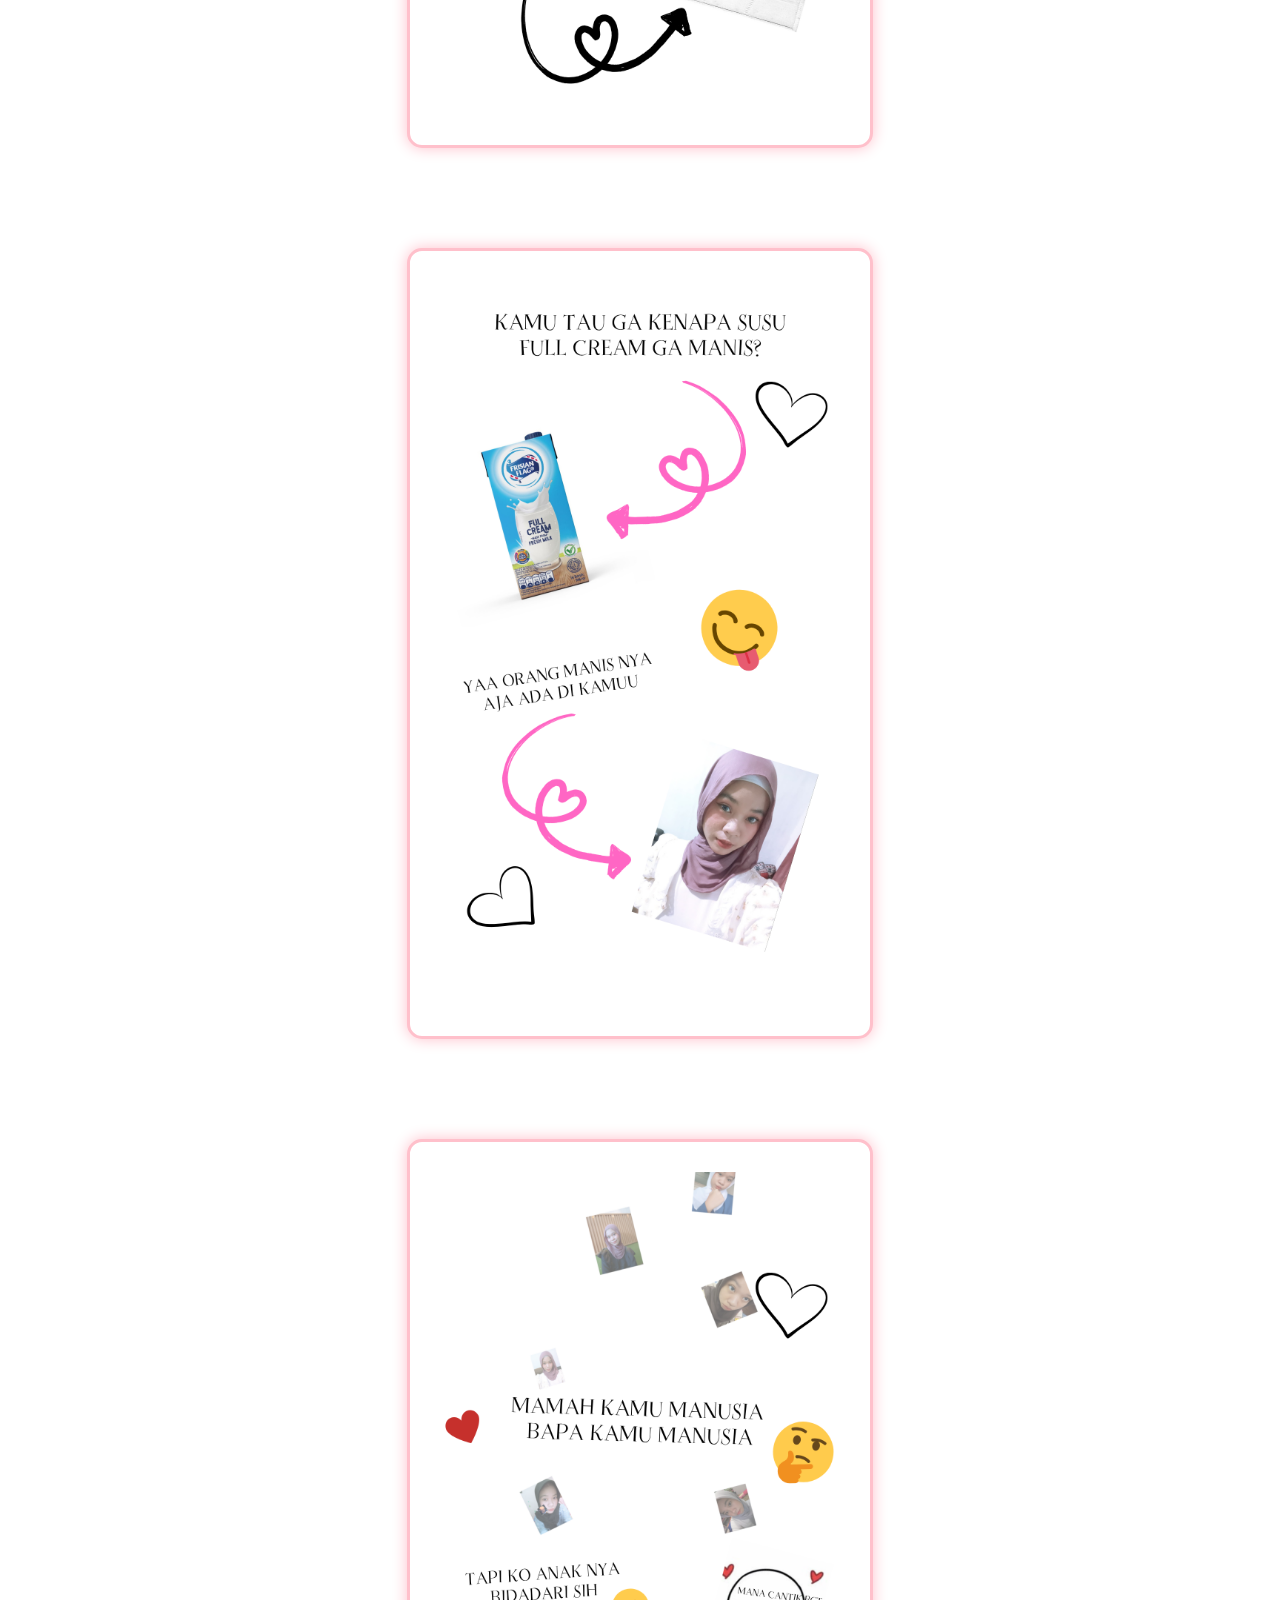
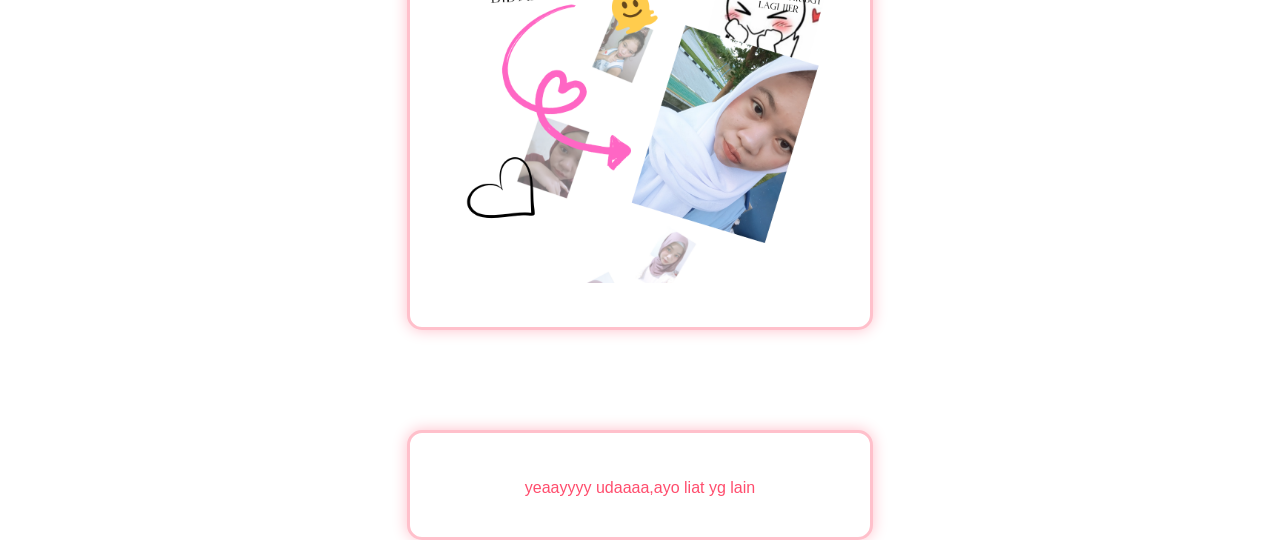
<file: scrapbook.html>
<!DOCTYPE html>
<html lang="en">
<head>
<meta charset="UTF-8">
<meta name="viewport" content="width=device-width, initial-scale=1.0">
<title>scrapbook</title>

<style>
  body {
    margin: 0;
    background: white;
    font-family: Arial, sans-serif;
    height: 400vh;
  }

  .box {
    width: 80%;
    max-width: 400px;
    margin: 100px auto;
    padding: 30px;
    background: white;
    border: 3px solid pink;
    border-radius: 15px;
    box-shadow: 0 0 15px pink;
    text-align: center;

    opacity: 0;
    transform: translateY(-100px);
    transition: all 1s ease;
  }

  h2 {
    font-size: 32px;
    margin-bottom: 10px;
    color:#ff4d6d;
  }

  .show-top {
    opacity: 1;
    transform: translateY(0);
  }

  .from-bottom {
    transform: translateY(100px);
  }

  .show-bottom {
    opacity: 1;
    transform: translateY(0);
  }

  img {
    width: 100%;
    border-radius: 10px;
    margin-bottom: 10px;
  }

  /* tombol */
  button {
    padding: 10px 15px;
    margin: 5px;
    border: none;
    border-radius: 10px;
    background: pink;
    cursor: pointer;
  }

  /* scroll icon */
  .scroll-icon {
    position: fixed;
    left: 50%;
    transform: translateX(-50%);
    top: 65%;
    width: 50px;
    opacity: 0.8;
    animation: upDown 1.2s infinite;
  }

  @keyframes upDown {
    0% { transform: translate(-50%, 0); }
    50% { transform: translate(-50%, 15px); }
    100% { transform: translate(-50%, 0); }
  }

  .hide {
    display: none;
  }
</style>
</head>

<body>

<!-- BOX 1 -->
<div class="box" id="box1">
  <h2>Who is my girlfriend?</h2>
</div>

<img src="scroll.png" class="scroll-icon" id="scrollIcon">

<!-- GF -->
<div class="box from-bottom" id="box2">
  <img src="gf.png">
</div>

<div class="box from-bottom" id="musicBox">
  <p style="margin-bottom:10px; color:#ff4d6d;">
    pilih dan play lagu buat nemenin kamu
  </p>

  <h2 id="songTitle">Song 1</h2>

  <button onclick="playMusic()">▶ Play</button>
  <button onclick="nextMusic()">⏭ Next</button>

  <audio id="audio"></audio>
</div>

<div class="box from-bottom" id="musicBox">
  <p style="margin-bottom:10px; color:#ff4d6d;">
    dah siap salting belomm? hehe
  </p>

</div>

<!-- 5 IMAGE BOX -->
<div class="box from-bottom"><img src="scrap1.png"></div>

<div class="box from-bottom" id="musicBox">
  <p style="margin-bottom:10px; color:#ff4d6d;">
    gimana keadaan kamu?,pasti lgi senyum senyum
  </p>

</div>
<div class="box from-bottom"><img src="scrap2.png"></div>
<div class="box from-bottom" id="musicBox">
  <p style="margin-bottom:10px; color:#ff4d6d;">
    ayo di scroll lagi masih jauh ini
  </p>
  
  
</div>
<div class="box from-bottom"><img src="scrap3.png"></div>

<div class="box from-bottom" id="musicBox">
  <p style="margin-bottom:10px; color:#ff4d6d;">
    mulut kmu pasti pegel senyum terlalu lebar
  </p>
</div>

<div class="box from-bottom"><img src="scrap4.png"></div>

<div class="box from-bottom"><img src="scrap2.png"></div>



<div class="box from-bottom"><img src="scrap5.png"></div>
<div class="box from-bottom"><img src="scrap6.png"></div>

<div class="box from-bottom" id="musicBox">
  <p style="margin-bottom:10px; color:#ff4d6d;">
    yeaayyyy udaaaa,ayo liat yg lain
  </p>
</div>


<script>
  const boxes = document.querySelectorAll(".box");
  const audio = document.getElementById("audio");

  const songs = [
    {src: "lagu1.mp3", title: "Song 1"},
    {src: "lagu2.mp3", title: "Song 2"},
    {src: "lagu3.mp3", title: "Song 3"}
  ];

  let currentSong = 0;

  function loadSong() {
    audio.src = songs[currentSong].src;
    document.getElementById("songTitle").innerText = songs[currentSong].title;
  }

  function playMusic() {
    audio.play();
  }

  function nextMusic() {
    currentSong++;
    if (currentSong >= songs.length) currentSong = 0;
    loadSong();
    audio.play();
  }

  loadSong();

  // animasi awal
  window.addEventListener("load", () => {
    setTimeout(() => {
      document.getElementById("box1").classList.add("show-top");
    }, 300);
  });

  // animasi scroll semua box bawah
  window.addEventListener("scroll", () => {
    boxes.forEach(box => {
      const position = box.getBoundingClientRect().top;
      const screenHeight = window.innerHeight;

      if (position < screenHeight - 100) {
        box.classList.add("show-bottom");
      }
    });
  });

  // hide scroll icon
  function hideScrollIcon() {
    document.getElementById("scrollIcon").classList.add("hide");
  }

  document.addEventListener("touchstart", hideScrollIcon);
  document.addEventListener("click", hideScrollIcon);
</script>

</body>
</html>
</file>
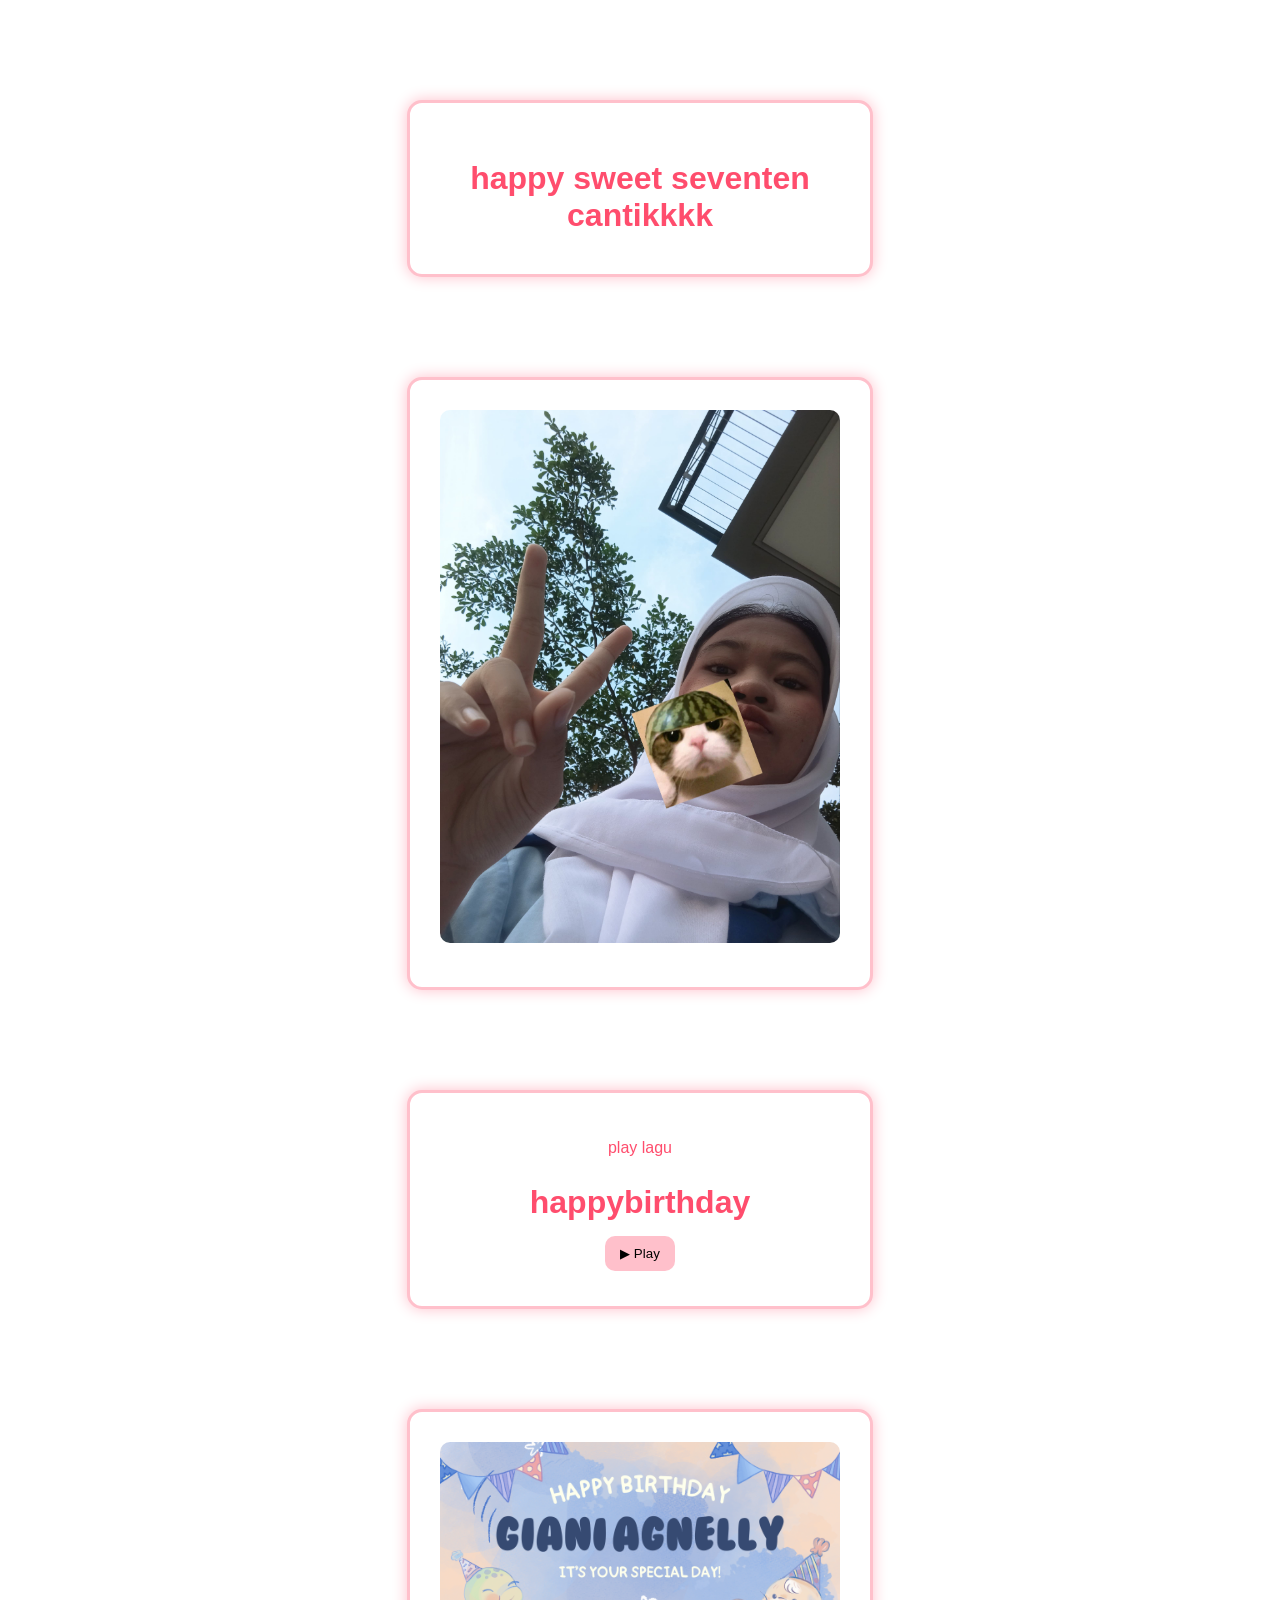
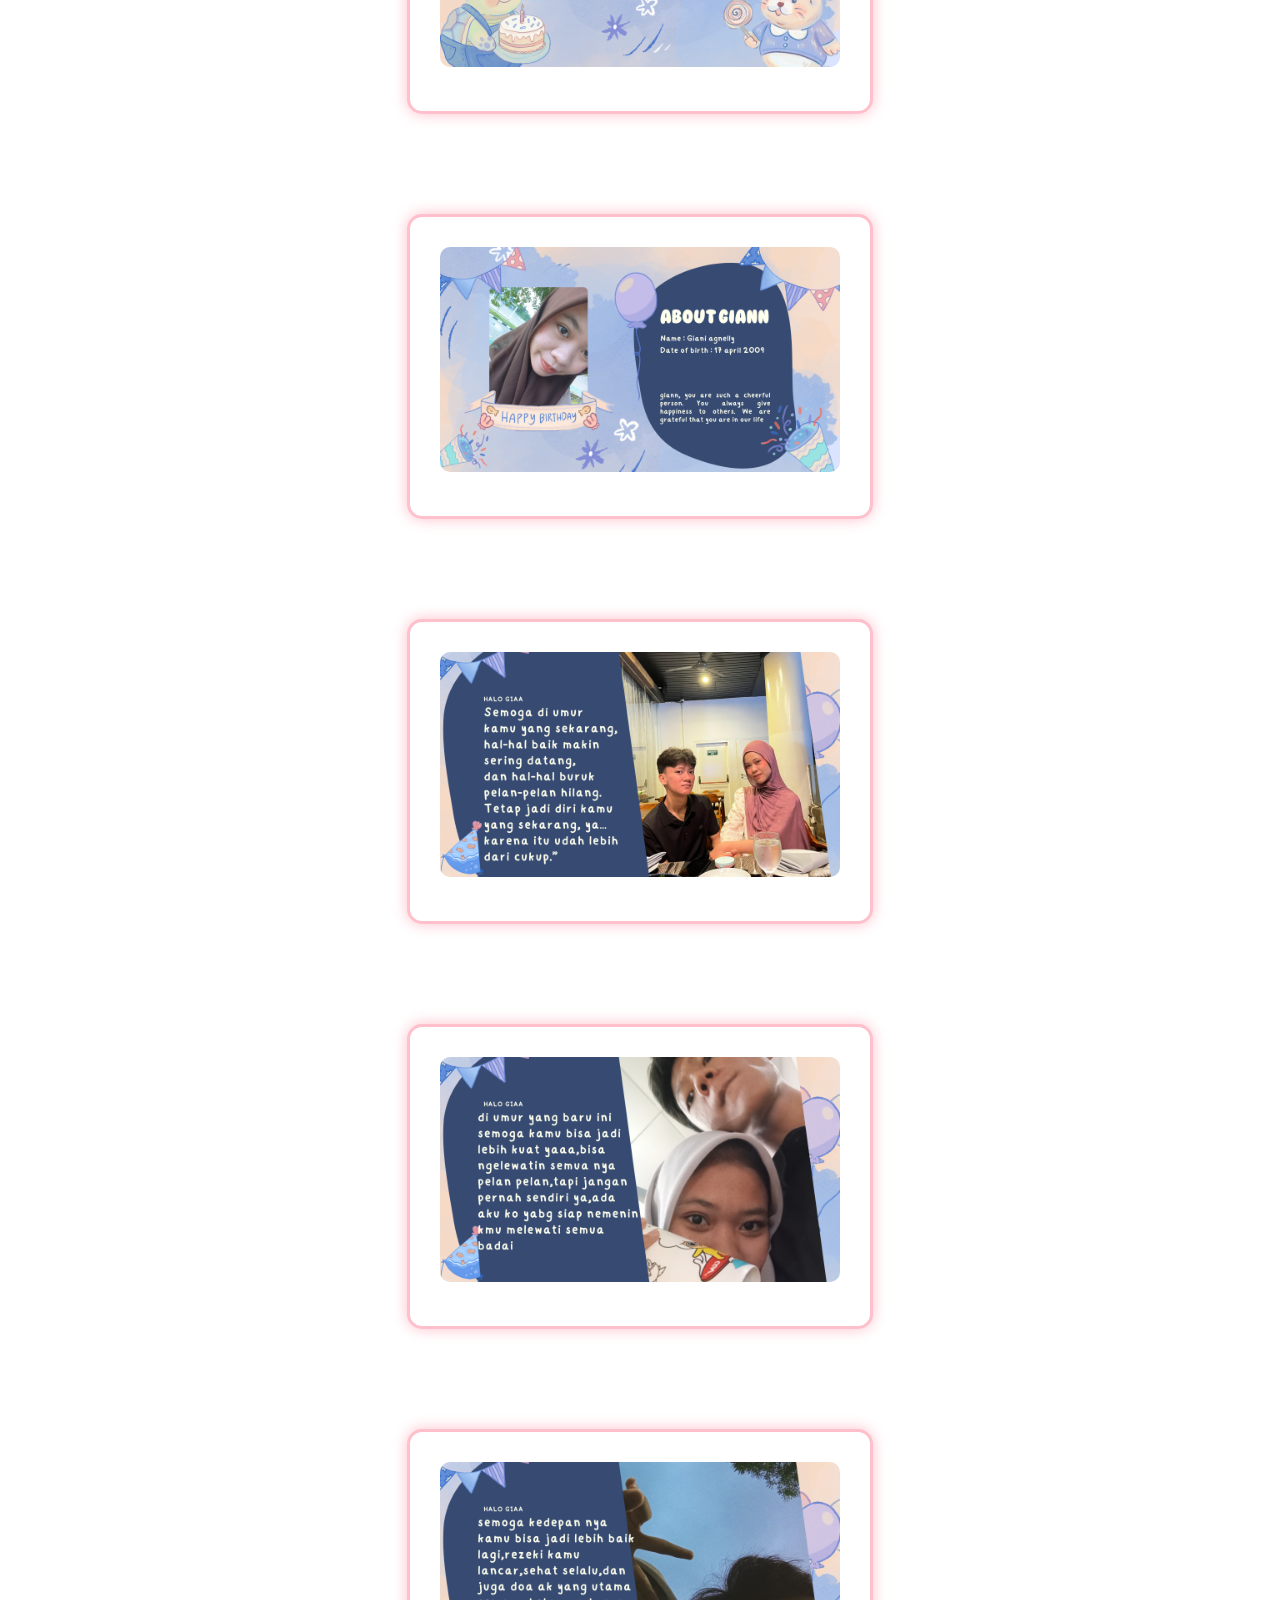
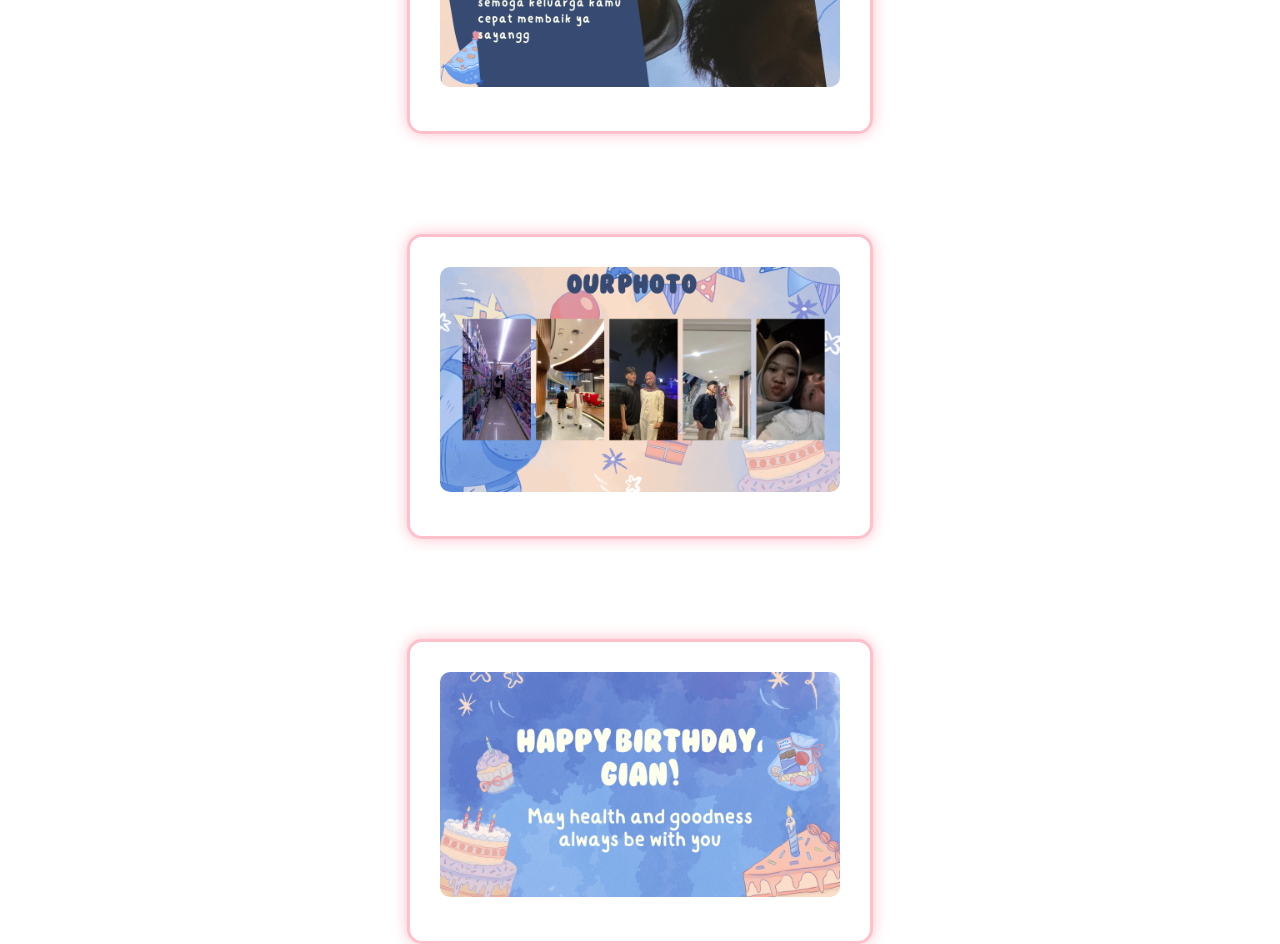
<file: ultah.html>
<!DOCTYPE html>
<html lang="en">
<head>
<meta charset="UTF-8">
<meta name="viewport" content="width=device-width, initial-scale=1.0">
<title>scrapbook</title>

<style>
  body {
    margin: 0;
    background: white;
    font-family: Arial, sans-serif;
    height: 400vh;
  }

  .box {
    width: 80%;
    max-width: 400px;
    margin: 100px auto;
    padding: 30px;
    background: white;
    border: 3px solid pink;
    border-radius: 15px;
    box-shadow: 0 0 15px pink;
    text-align: center;

    opacity: 0;
    transform: translateY(-100px);
    transition: all 1s ease;
  }

  h2 {
    font-size: 32px;
    margin-bottom: 10px;
    color:#ff4d6d;
  }

  .show-top {
    opacity: 1;
    transform: translateY(0);
  }

  .from-bottom {
    transform: translateY(100px);
  }

  .show-bottom {
    opacity: 1;
    transform: translateY(0);
  }

  img {
    width: 100%;
    border-radius: 10px;
    margin-bottom: 10px;
  }

  /* tombol */
  button {
    padding: 10px 15px;
    margin: 5px;
    border: none;
    border-radius: 10px;
    background: pink;
    cursor: pointer;
  }

  /* scroll icon */
  .scroll-icon {
    position: fixed;
    left: 50%;
    transform: translateX(-50%);
    top: 65%;
    width: 50px;
    opacity: 0.8;
    animation: upDown 1.2s infinite;
  }

  @keyframes upDown {
    0% { transform: translate(-50%, 0); }
    50% { transform: translate(-50%, 15px); }
    100% { transform: translate(-50%, 0); }
  }

  .hide {
    display: none;
  }
</style>
</head>

<body>

<!-- BOX 1 -->
<div class="box" id="box1">
  <h2>happy sweet seventen cantikkkk</h2>
</div>

<img src="scroll.png" class="scroll-icon" id="scrollIcon">

<!-- GF -->
<div class="box from-bottom" id="box2">
  <img src="gian.jpg">
</div>

<div class="box from-bottom" id="musicBox">
  <p style="margin-bottom:10px; color:#ff4d6d;">
    play lagu
  </p>

  <h2 id="songTitle">Song 1</h2>

  <button onclick="playMusic()">▶ Play</button>


  <audio id="audio"></audio>
</div>


<!-- 5 IMAGE BOX -->
<div class="box from-bottom"><img src="c1.png"></div>


<div class="box from-bottom"><img src="c2.png"></div>
<div class="box from-bottom"><img src="c3.png"></div>


<div class="box from-bottom"><img src="c5.png"></div>




<div class="box from-bottom"><img src="c6.png"></div>
<div class="box from-bottom"><img src="c7.png"></div>

<div class="box from-bottom"><img src="c8.png"></div>





<script>
  const boxes = document.querySelectorAll(".box");
  const audio = document.getElementById("audio");

  const songs = [
    {src: "happybirthday.mp3", title: "happybirthday"},
  ];

  let currentSong = 0;

  function loadSong() {
    audio.src = songs[currentSong].src;
    document.getElementById("songTitle").innerText = songs[currentSong].title;
  }

  function playMusic() {
    audio.play();
  }

  function nextMusic() {
    currentSong++;
    if (currentSong >= songs.length) currentSong = 0;
    loadSong();
    audio.play();
  }

  loadSong();

  // animasi awal
  window.addEventListener("load", () => {
    setTimeout(() => {
      document.getElementById("box1").classList.add("show-top");
    }, 300);
  });

  // animasi scroll semua box bawah
  window.addEventListener("scroll", () => {
    boxes.forEach(box => {
      const position = box.getBoundingClientRect().top;
      const screenHeight = window.innerHeight;

      if (position < screenHeight - 100) {
        box.classList.add("show-bottom");
      }
    });
  });

  // hide scroll icon
  function hideScrollIcon() {
    document.getElementById("scrollIcon").classList.add("hide");
  }

  document.addEventListener("touchstart", hideScrollIcon);
  document.addEventListener("click", hideScrollIcon);
</script>

</body>
</html>
</file>
<file: style1.css>
.page {
  display: none;
  height: 100vh;
  justify-content: center;
  align-items: center;
  flex-direction: column;
}

.aktif {
  display: flex;
}

body {
  margin: 0;
  font-family: 'Quicksand', sans-serif;
  background: linear-gradient(to bottom, pink, white);
  touch-action: manipulation;
}


/* Page */
.page {
  display: none;
  height: 100vh;
  justify-content: center;
  align-items: center;
  flex-direction: column;
}

.aktif {
  display: flex;
}

/* Progress bar */
.bar {
  width: 70%;
  height: 20px;
  background: #eee;
  border-radius: 20px;
  overflow: hidden;
  margin-top: 20px;
}

#progress {
  height: 100%;
  width: 0%;
  background: #ff4d6d;
  transition: 0.2s;
}

#love-click {
  position: fixed;
  top: 0;
  left: 0;
  width: 100%;
  height: 100%;
  pointer-events: none;
}

.love-pop {
  position: absolute;
  font-size: 20px;
  animation: pop 1s ease forwards;
}

@keyframes pop {
  0% {
    transform: scale(0.5) translateY(0);
    opacity: 1;
  }
  100% {
    transform: scale(1.5) translateY(-50px);
    opacity: 0;
  }
}

#tapBtn {
  margin-top: 20px;
  padding: 15px 40px;
  font-size: 18px;
  font-family: 'Quicksand', sans-serif;

  background: #ff4d6d;
  color: white;

  border: 2px solid white;
  border-radius: 30px;

  cursor: pointer;
  transition: all 0.15s ease;
}

/* efek hover (kalau PC) */
#tapBtn:hover {
  transform: scale(1.05);
}

/* efek dipencet */
#tapBtn:active {
  transform: scale(0.9);
  background: #ff3355;
}

.polisi {
  width: 120px;
  margin: 20px 0;
}

.question-box {
  background: white;
  padding: 20px;
  border-radius: 15px;
  width: 80%;
  text-align: center;
}

#answers button {
  display: block;
  margin: 10px auto;
  padding: 10px;
  width: 80%;
  border: none;
  border-radius: 10px;
  background: #ff4d6d;
  color: white;
  font-family: 'Quicksand';
}

#popupSalah {
  display: none; /* default sembunyi */
  position: fixed;
  top: 50%;
  left: 50%;
  transform: translate(-50%, -50%);
  background-color: white;
  color: red;
  font-size: 24px;
  font-weight: bold;
  padding: 20px 30px;
  border-radius: 20px;
  text-align: center;
  box-shadow: 0 4px 12px rgba(0,0,0,0.3);
  z-index: 1000; /* pastikan di atas konten lain */
}

h2 {
  color: #ff4d6d;
}

.judul-verif {
  text-align: center;
}
</file>
